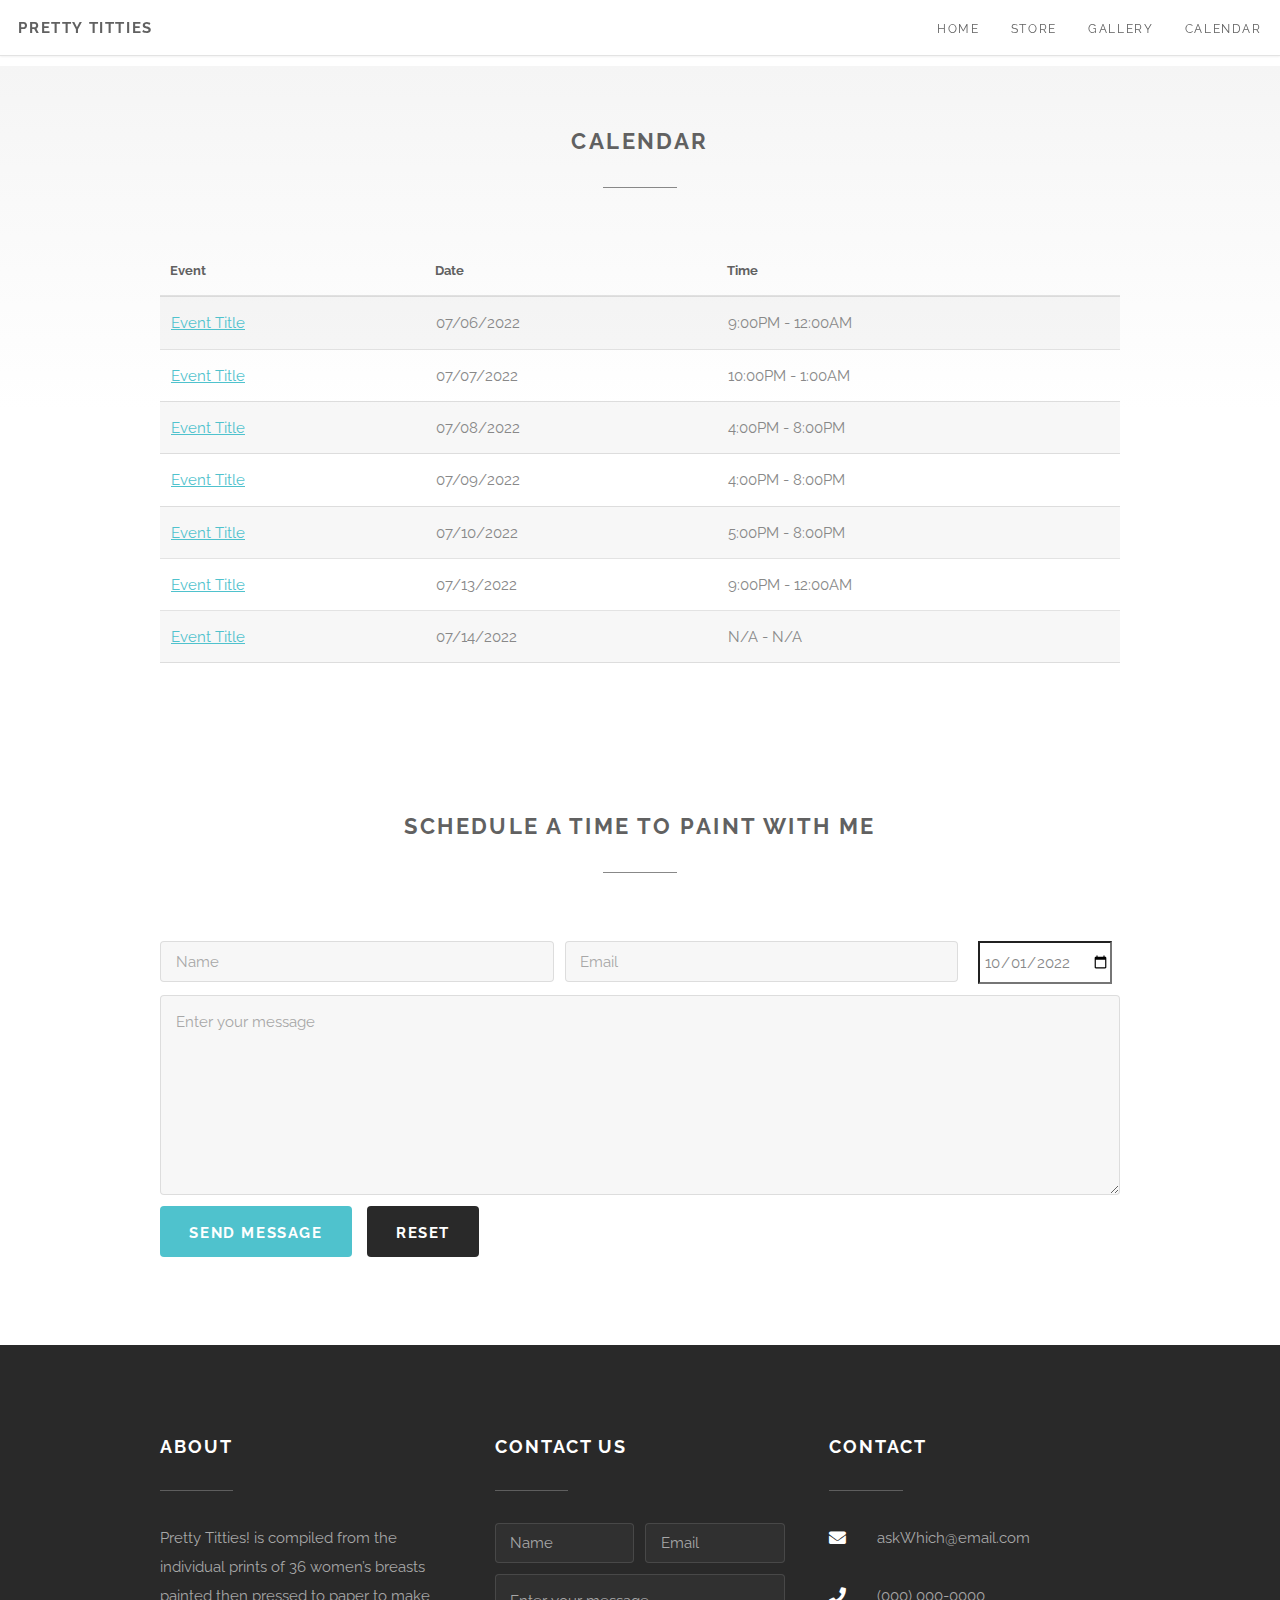
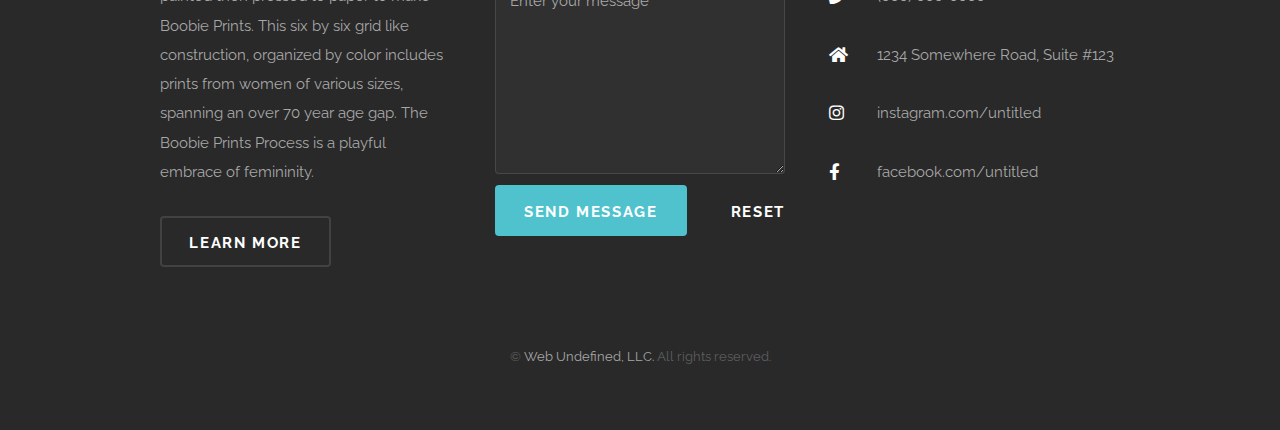
<file: calendar.html>
<!DOCTYPE html>

<html>

<head>
	<title>Pretty Titties</title>
	<meta charset="utf-8" />
	<meta name="viewport" content="width=device-width, initial-scale=1, user-scalable=no" />
	<link rel="stylesheet" href="assets/css/main.css" />
	<link rel="shortcut icon" type="image/png" href="images/tabIcon.png" />

	<!-- nanogallery2 -->
	<link href="assets/css/nanogallery2.min.css" rel="stylesheet" type="text/css">
</head>

<body class="is-preload">

	<!-- Header -->
	<div id="header">
		<h1 id="logo"><a href="index.html">Pretty Titties</a></h1>
		<nav id="nav">
			<ul>
				<li><a href="index.html">Home</a></li>
				<!-- <li>
					<a href="#">Layouts</a>
					<ul>
						<li><a href="left-sidebar.html">Left Sidebar</a></li>
						<li><a href="right-sidebar.html">Right Sidebar</a></li>
						<li><a href="no-sidebar.html">No Sidebar</a></li>
						<li>
							<a href="#">Submenu</a>
							<ul>
								<li><a href="#">Option 1</a></li>
								<li><a href="#">Option 2</a></li>
								<li><a href="#">Option 3</a></li>
								<li><a href="#">Option 4</a></li>
							</ul>
						</li>
					</ul>
				</li> -->
				<li><a href="store.html">Store</a></li>
				<li><a href="gallery.html">Gallery</a></li>
				<li><a href="#">Calendar</a></li>
			</ul>
		</nav>
	</div>

	<!-- Main -->
	<section id="main" class="gradient-backdrop">
		<div class="container">
			<header class="major">
				<h2>Calendar</h2>
				<!-- <p>Lorem ipsum dolor sit amet nullam id egestas urna aliquam</p> -->
			</header>

			<!-- Content -->
			<section id="content">
				<div class="table-wrapper">
					<table>
						<thead>
							<tr>
								<th class="tableSpacing">Event</th>
								<th>Date</th>
								<th>Time</th>
							</tr>
						</thead>
						<tbody>
							<tr>
								<td class="tableSpacing"><a>Event Title</a></td>
								<td>07/06/2022</td>
								<td>9:00PM - 12:00AM</td>
							</tr>
							<tr>
								<td class="tableSpacing"><a>Event Title</a></td>

								<td>07/07/2022</td>
								<td>10:00PM - 1:00AM</td>
							</tr>
							<tr>
								<td class="tableSpacing"><a>Event Title</a></td>

								<td>07/08/2022</td>
								<td>4:00PM - 8:00PM</td>
							</tr>
							<tr>
								<td class="tableSpacing"><a>Event Title</a></td>

								<td>07/09/2022</td>
								<td>4:00PM - 8:00PM</td>
							</tr>
							<tr>
								<td class="tableSpacing"><a>Event Title</a></td>

								<td>07/10/2022</td>
								<td>5:00PM - 8:00PM</td>
							</tr>
							<tr>
								<td class="tableSpacing"><a>Event Title</a></td>

								<td>07/13/2022</td>
								<td>9:00PM - 12:00AM</td>
							</tr>
							<tr>
								<td class="tableSpacing"><a>Event Title</a></td>

								<td>07/14/2022</td>
								<td>N/A - N/A</td>
							</tr>
						</tbody>
					</table>
				</div>
			</section>

		</div>
	</section>

	<section id="main">
		<div class="container">
			<header class="major">
				<h2>Schedule a time to paint with me</h2>
				<!-- <p>Lorem ipsum dolor sit amet nullam id egestas urna aliquam</p> -->
			</header>

			<!-- Content -->
			<section id="content">
				<form method="post" action="#">
					<div class="row gtr-uniform gtr-50">
						<div class="col-5 col-5-medium col-12-small">
							<input type="text" name="name" id="name" value="" placeholder="Name" />
						</div>
						<div class="col-5 col-4-medium col-12-small">
							<input type="email" name="email" id="email" value="" placeholder="Email" />
						</div>
						<div class="col-2 col-3-medium col-12-small date-picker">
							<input type="date" id="start" name="trip-start" value="2022-10-01" min="2022-10-01"
								max="2023-12-31">
						</div>
						<div class="col-12">
							<textarea name="message" id="message" placeholder="Enter your message" rows="6"></textarea>
						</div>
						<div class="col-12">
							<ul class="actions">
								<li><input type="submit" value="Send Message" class="primary" /></li>
								<li><input type="reset" value="Reset" /></li>
							</ul>
						</div>
					</div>
				</form>
			</section>

		</div>
	</section>

	<!-- Footer -->
	<div id="footer">
		<div class="container">
			<div class="row gtr-200 gtr-uniform">
				<section class="col-4 col-12-medium col-12-small">
					<header class="major">
						<h3>About</h3>
					</header>
					<p>Pretty Titties! is compiled from the individual prints of 36 women’s breasts painted then pressed
						to paper to make Boobie Prints. This six by six grid like construction, organized by color
						includes prints from women of various sizes, spanning an over 70 year age gap. The Boobie Prints
						Process is a playful embrace of femininity.</p>
					<ul class="actions">
						<li><a href="index.html#one" class="button alt scrolly">Learn more</a></li>
					</ul>
				</section>
				<section class="col-4 col-6-medium col-12-small">
					<header class="major">
						<h3>Contact Us</h3>
					</header>
					<form method="post" action="#">
						<div class="row gtr-uniform gtr-50">
							<div class="col-6 col-12-small">
								<input type="text" name="name" id="name" value="" placeholder="Name" />
							</div>
							<div class="col-6 col-12-small">
								<input type="email" name="email" id="email" value="" placeholder="Email" />
							</div>
							<div class="col-12">
								<textarea name="message" id="message" placeholder="Enter your message"
									rows="6"></textarea>
							</div>
							<div class="col-12">
								<ul class="actions">
									<li><input type="submit" value="Send Message" class="primary" /></li>
									<li><input type="reset" value="Reset" /></li>
								</ul>
							</div>
						</div>
					</form>
				</section>
				<section class="col-4 col-6-medium col-12-small">
					<header class="major">
						<h3>Contact</h3>
					</header>
					<ul class="labeled-icons">
						<li>
							<h4 class="icon solid fa-envelope"><span class="label">Email</span></h4>
							<a href="#">askWhich@email.com</a>
						</li>
						<li>
							<h4 class="icon solid fa-phone"><span class="label">Phone</span></h4>
							(000) 000-0000
						</li>
						<li>
							<h4 class="icon solid fa-home"><span class="label">Address</span></h4>
							1234 Somewhere Road, Suite #123
						</li>
						<li>
							<h4 class="icon brands fa-instagram"><span class="label">Instagram</span></h4>
							<a href="#">instagram.com/untitled</a>
						</li>
						<li>
							<h4 class="icon brands fa-facebook-f"><span class="label">Facebook</span></h4>
							<a href="#">facebook.com/untitled</a>
						</li>
					</ul>
				</section>
			</div>
		</div>
		<div class="copyright">
			&copy; <a href="https://www.webundefined.com">Web Undefined, LLC.</a> All rights reserved.
		</div>
	</div>

	<!-- Scripts -->
	<script src="assets/js/jquery.min.js"></script>
	<script src="assets/js/jquery.dropotron.min.js"></script>
	<script src="assets/js/jquery.poptrox.min.js"></script>
	<script src="assets/js/browser.min.js"></script>
	<script src="assets/js/breakpoints.min.js"></script>
	<script src="assets/js/util.js"></script>
	<script src="assets/js/main.js"></script>
	<script type="text/javascript" src="assets/js/jquery.nanogallery2.min.js"></script>

</body>

</html>
</file>
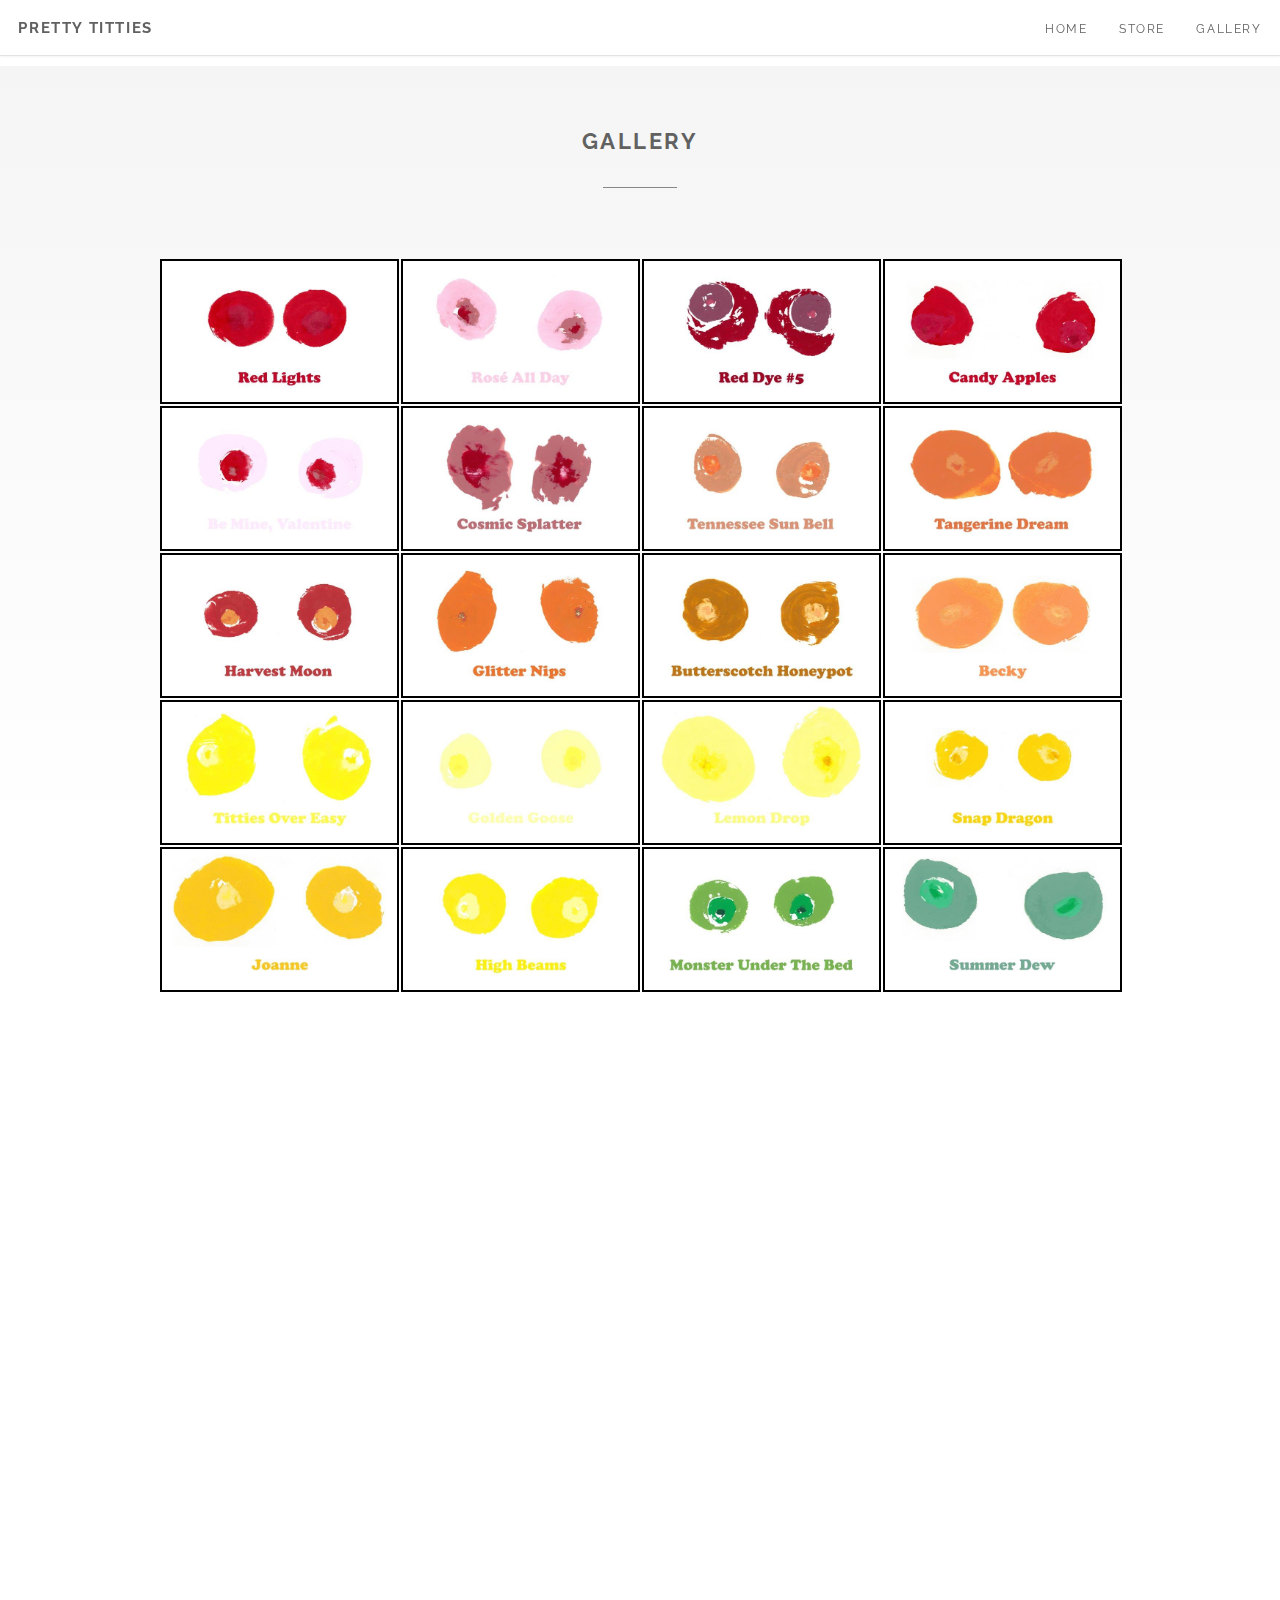
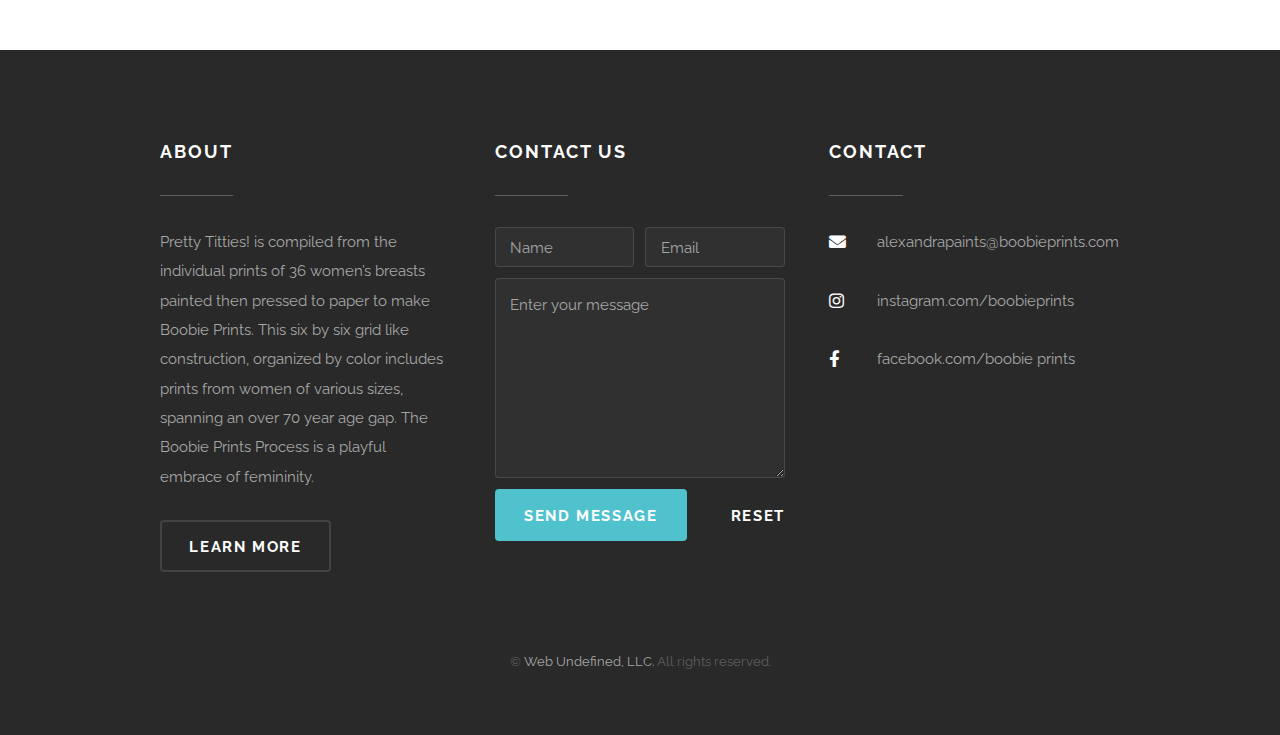
<file: gallery.html>
<!DOCTYPE html>

<html>

<head>
	<title>Pretty Titties</title>
	<meta charset="utf-8" />
	<meta name="viewport" content="width=device-width, initial-scale=1, user-scalable=no" />
	<link rel="stylesheet" href="assets/css/main.css" />
	<link rel="shortcut icon" type="image/png" href="images/tabIcon.png" />

	<!-- nanogallery2 -->
	<link href="assets/css/nanogallery2.min.css" rel="stylesheet" type="text/css">
</head>

<body class="is-preload">

	<!-- Header -->
	<div id="header">
		<h1 id="logo"><a href="index.html">Pretty Titties</a></h1>
		<nav id="nav">
			<ul>
				<li><a href="index.html">Home</a></li>
				<!-- <li>
					<a href="#">Layouts</a>
					<ul>
						<li><a href="left-sidebar.html">Left Sidebar</a></li>
						<li><a href="right-sidebar.html">Right Sidebar</a></li>
						<li><a href="no-sidebar.html">No Sidebar</a></li>
						<li>
							<a href="#">Submenu</a>
							<ul>
								<li><a href="#">Option 1</a></li>
								<li><a href="#">Option 2</a></li>
								<li><a href="#">Option 3</a></li>
								<li><a href="#">Option 4</a></li>
							</ul>
						</li>
					</ul>
				</li> -->
				<li><a href="store.html">Store</a></li>
				<li><a href="#">Gallery</a></li>
				<!-- <li><a href="calendar.html">Calendar</a></li> -->
			</ul>
		</nav>
	</div>

	<!-- Main -->
	<section id="main" class="gradient-backdrop">
		<div class="container">
			<header class="major">
				<h2>Gallery</h2>
				<!-- <p>Lorem ipsum dolor sit amet nullam id egestas urna aliquam</p> -->
			</header>

			<!-- Content -->
			<section id="content">
				<div class="container " id="gallery">
					<div id="nanogallery2" data-nanogallery2='{
						  "thumbnailHeight":  150, "thumbnailWidth" : 250 }'>
						<a href="images/1 Titled Red Lights.jpg"
							data-ngThumb="images/thumbs/1 Titled Red Lights.jpg"></a>
						<a href="images/2 Titled Rosé All Day.jpg"
							data-ngThumb="images/thumbs/2 Titled Rosé All Day.jpg"></a>
						<a href="images/3 Titled Red Dye.jpg" data-ngThumb="images/thumbs/3 Titled Red Dye.jpg"></a>
						<a href="images/4 Titled Candy Apples.jpg"
							data-ngThumb="images/thumbs/4 Titled Candy Apples.jpg"></a>

						<a href="images/5 Titled Be Mine Valentine.jpg"
							data-ngThumb="images/thumbs/5 Titled Be Mine Valentine.jpg"></a>
						<a href="images/6 Flipped Cosmic Splatter Titled.jpg"
							data-ngThumb="images/thumbs/6 Flipped Cosmic Splatter Titled.jpg"></a>
						<a href="images/7 Flipped Tennessee Sun Bell Titled.jpg"
							data-ngThumb="images/thumbs/7 Flipped Tennessee Sun Bell Titled.jpg"></a>
						<a href="images/8 Tangerine Dream Titled.jpg"
							data-ngThumb="images/thumbs/8 Tangerine Dream Titled.jpg"></a>

						<a href="images/9 Harvest Moon Titled.jpg"
							data-ngThumb="images/thumbs/9 Harvest Moon Titled.jpg"></a>
						<a href="images/10 Glitter Nips Titled.jpg"
							data-ngThumb="images/thumbs/10 Glitter Nips Titled.jpg"></a>
						<a href="images/11 Butterscotch Honeypot Titled.jpg"
							data-ngThumb="images/thumbs/11 Butterscotch Honeypot Titled.jpg"></a>
						<a href="images/12 Becky Titled.jpg" data-ngThumb="images/thumbs/12 Becky Titled.jpg"></a>

						<a href="images/13 Changed Flipped Titties Over Easy Titled.jpg"
							data-ngThumb="images/thumbs/13 Changed Flipped Titties Over Easy Titled.jpg"></a>
						<a href="images/14 Flipped Golden Goose Titled.jpg"
							data-ngThumb="images/thumbs/14 Flipped Golden Goose Titled.jpg"></a>
						<a href="images/15 Lemon Drop Titled.jpg"
							data-ngThumb="images/thumbs/15 Lemon Drop Titled.jpg"></a>
						<a href="images/16 Snap Dragon Titled.jpg"
							data-ngThumb="images/thumbs/16 Snap Dragon Titled.jpg"></a>

						<a href="images/17 Joanne Titled.jpg" data-ngThumb="images/thumbs/17 Joanne Titled.jpg"></a>
						<a href="images/18 Flipped High Beams Titled.jpg"
							data-ngThumb="images/thumbs/18 Flipped High Beams Titled.jpg"></a>
						<a href="images/19 Flipped Monster Under Bed Titled.jpg"
							data-ngThumb="images/thumbs/19 Flipped Monster Under Bed Titled.jpg"></a>
						<a href="images/20 Summer Dew Titled.jpg"
							data-ngThumb="images/thumbs/20 Summer Dew Titled.jpg"></a>

						<a href="images/21 Flipped Mel Titled.jpg"
							data-ngThumb="images/thumbs/21 Flipped Mel Titled.jpg"></a>
						<a href="images/22 Flipped Kermit The Frog Titled.jpg"
							data-ngThumb="images/thumbs/22 Flipped Kermit The Frog Titled.jpg"></a>
						<a href="images/23 Emerald Thunder Titled.jpg"
							data-ngThumb="images/thumbs/23 Emerald Thunder Titled.jpg"></a>
						<a href="images/24 Avocado Boobies Titled.jpg"
							data-ngThumb="images/thumbs/24 Avocado Boobies Titled.jpg"></a>

						<a href="images/25 Flipped Baby Blue Titled.jpg"
							data-ngThumb="images/thumbs/25 Flipped Baby Blue Titled.jpg"></a>
						<a href="images/26 Flipped Blue Jean Baby Titled.jpg"
							data-ngThumb="images/thumbs/26 Flipped Blue Jean Baby Titled.jpg"></a>
						<a href="images/27 Flipped Med Seafoam Titled.jpg"
							data-ngThumb="images/thumbs/27 Flipped Med Seafoam Titled.jpg"></a>
						<a href="images/28 Sally Seashells Titled.jpg"
							data-ngThumb="images/thumbs/28 Sally Seashells Titled.jpg"></a>

						<a href="images/29 Smirfette Titled.jpg"
							data-ngThumb="images/thumbs/29 Smirfette Titled.jpg"></a>
						<a href="images/30 Flipped Eye of the Storm Titled.jpg"
							data-ngThumb="images/thumbs/30 Flipped Eye of the Storm Titled.jpg"></a>
						<a href="images/31 Fantasia Titled.jpg" data-ngThumb="images/thumbs/31 Fantasia Titled.jpg"></a>
						<a href="images/32 Momma S Titled.jpg" data-ngThumb="images/thumbs/32 Momma S Titled.jpg"></a>

						<a href="images/33 Junior Prom Titled.jpg"
							data-ngThumb="images/thumbs/33 Junior Prom Titled.jpg"></a>
						<a href="images/34 Orchid Island Titled.jpg"
							data-ngThumb="images/thumbs/34 Orchid Island Titled.jpg"></a>
						<a href="images/35 Flipped Fairy Blossom Titled.jpg"
							data-ngThumb="images/thumbs/35 Flipped Fairy Blossom Titled.jpg"></a>
						<a href="images/36 Almond Bisque Titled.jpg"
							data-ngThumb="images/thumbs/36 Almond Bisque Titled.jpg"></a>

						<!-- <a href="images/37 Sugar Plums Titled.jpg"
							data-ngThumb="images/thumbs/37 Sugar Plums Titled.jpg"></a> -->
					</div>
				</div>
			</section>

		</div>
	</section>

	<!-- Footer -->
	<div id="footer">
		<div class="container">
			<div class="row gtr-200 gtr-uniform">
				<section class="col-4 col-12-medium col-12-small">
					<header class="major">
						<h3>About</h3>
					</header>
					<p>Pretty Titties! is compiled from the individual prints of 36 women’s breasts painted then pressed
						to paper to make Boobie Prints. This six by six grid like construction, organized by color
						includes prints from women of various sizes, spanning an over 70 year age gap. The Boobie Prints
						Process is a playful embrace of femininity.</p>
					<ul class="actions">
						<li><a href="index.html#one" class="button alt scrolly">Learn more</a></li>
					</ul>
				</section>
				<section class="col-4 col-6-medium col-12-small">
					<header class="major">
						<h3>Contact Us</h3>
					</header>
					<form method="post" action="https://formspree.io/f/xoqzqeep">
						<div class="row gtr-uniform gtr-50">
							<div class="col-6 col-12-small">
								<input type="text" name="name" id="name" value="" placeholder="Name" />
							</div>
							<div class="col-6 col-12-small">
								<input type="email" name="email" id="email" value="" placeholder="Email" />
							</div>
							<div class="col-12">
								<textarea name="message" id="message" placeholder="Enter your message"
									rows="6"></textarea>
							</div>
							<div class="col-12">
								<ul class="actions">
									<li><input type="submit" value="Send Message" class="primary" /></li>
									<li><input type="reset" value="Reset" /></li>
								</ul>
							</div>
						</div>
					</form>
				</section>
				<section class="col-4 col-6-medium col-12-small">
					<header class="major">
						<h3>Contact</h3>
					</header>
					<ul class="labeled-icons">
						<li>
							<h4 class="icon solid fa-envelope"><span class="label">Email</span></h4>
							<a
								href="https://mail.google.com/mail/?view=cm&fs=1&to=alexandrapaints@boobieprints.com&su=Subject&body=Body">alexandrapaints@boobieprints.com</a>
						</li>
						<!-- <li>
							<h4 class="icon solid fa-phone"><span class="label">Phone</span></h4>
							(000) 000-0000
						</li>
						<li>
							<h4 class="icon solid fa-home"><span class="label">Address</span></h4>
							1234 Somewhere Road, Suite #123
						</li> -->
						<li>
							<h4 class="icon brands fa-instagram"><span class="label">Instagram</span></h4>
							<a href="https://www.instagram.com/boobieprints/">instagram.com/boobieprints</a>
						</li>
						<li>
							<h4 class="icon brands fa-facebook-f"><span class="label">Facebook</span></h4>
							<a href="https://www.facebook.com/profile.php?id=100089255852925">facebook.com/boobie
								prints</a>
						</li>
					</ul>
				</section>
			</div>
		</div>
		<div class="copyright">
			&copy; <a href="https://www.webundefined.com">Web Undefined, LLC.</a> All rights reserved.
		</div>
	</div>

	<!-- Scripts -->
	<script src="assets/js/jquery.min.js"></script>
	<script src="assets/js/jquery.dropotron.min.js"></script>
	<script src="assets/js/jquery.poptrox.min.js"></script>
	<script src="assets/js/browser.min.js"></script>
	<script src="assets/js/breakpoints.min.js"></script>
	<script src="assets/js/util.js"></script>
	<script src="assets/js/main.js"></script>
	<script type="text/javascript" src="assets/js/jquery.nanogallery2.min.js"></script>

</body>

</html>
</file>
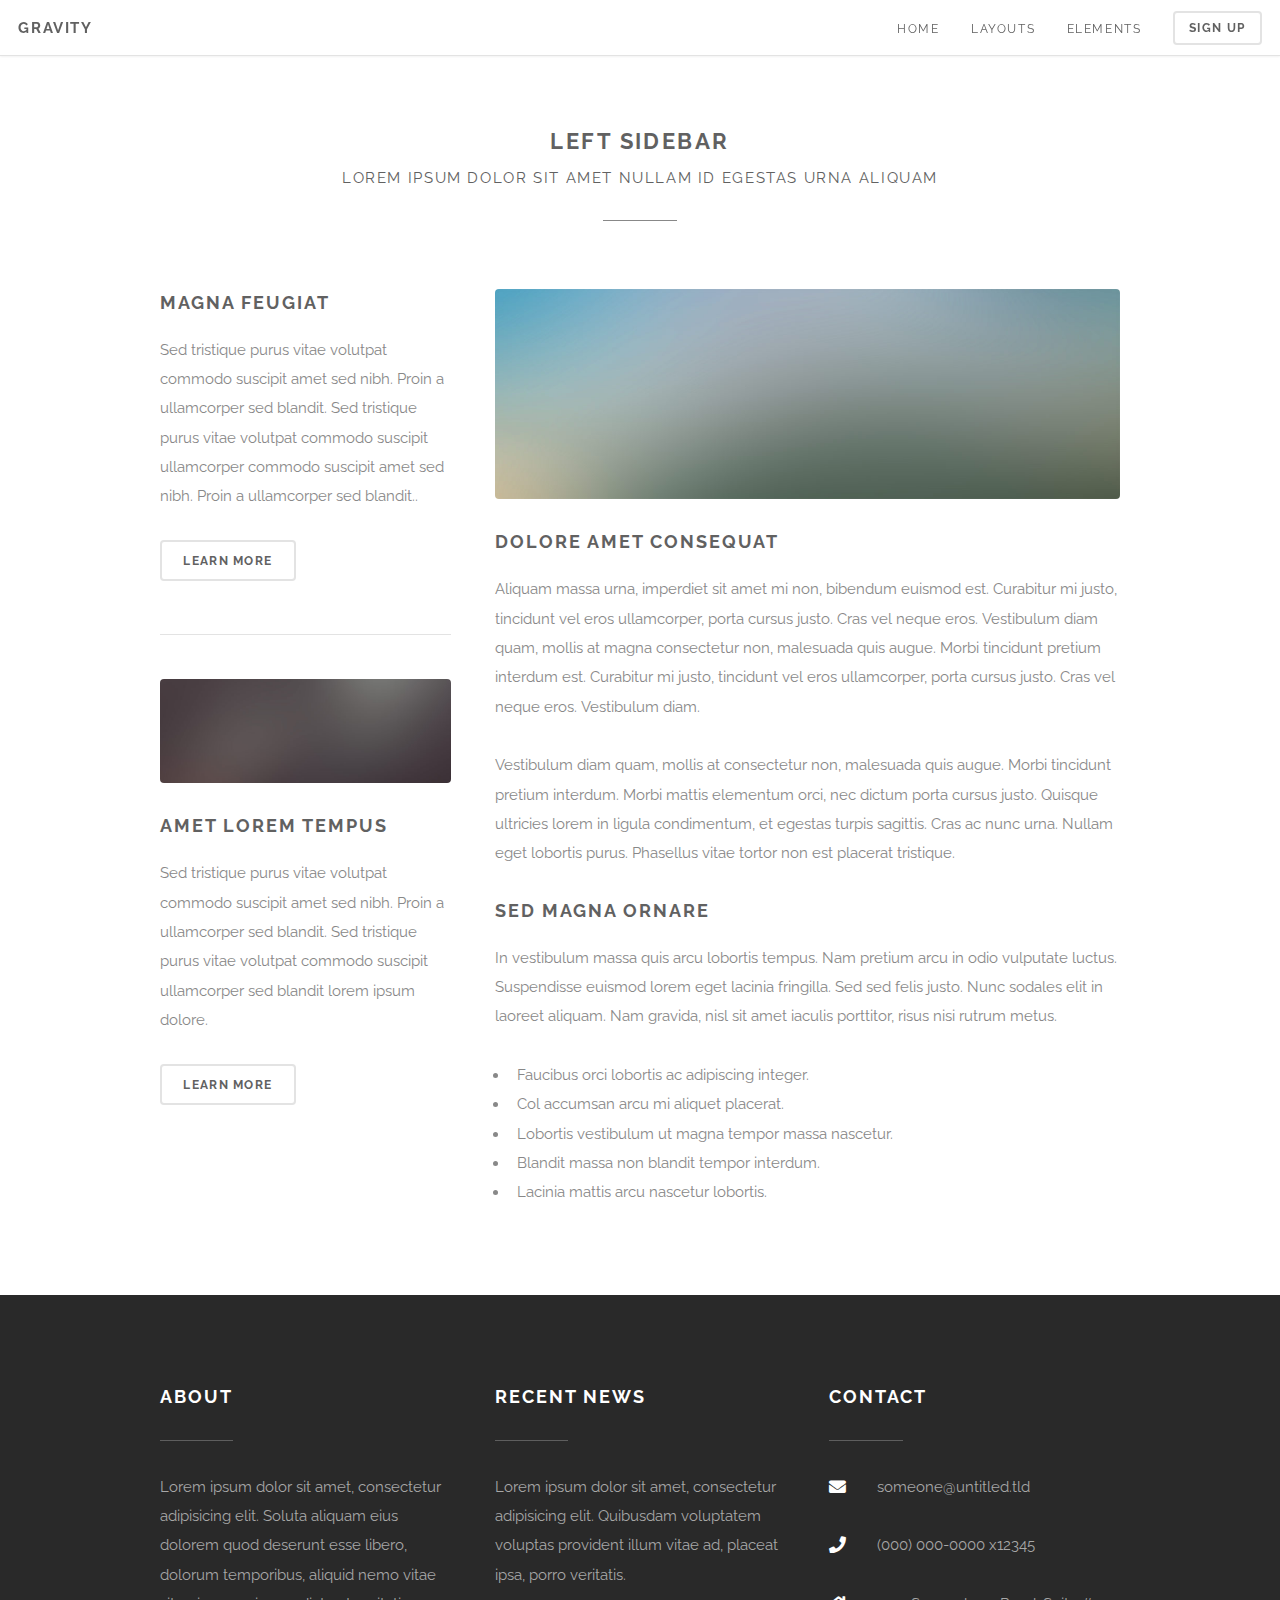
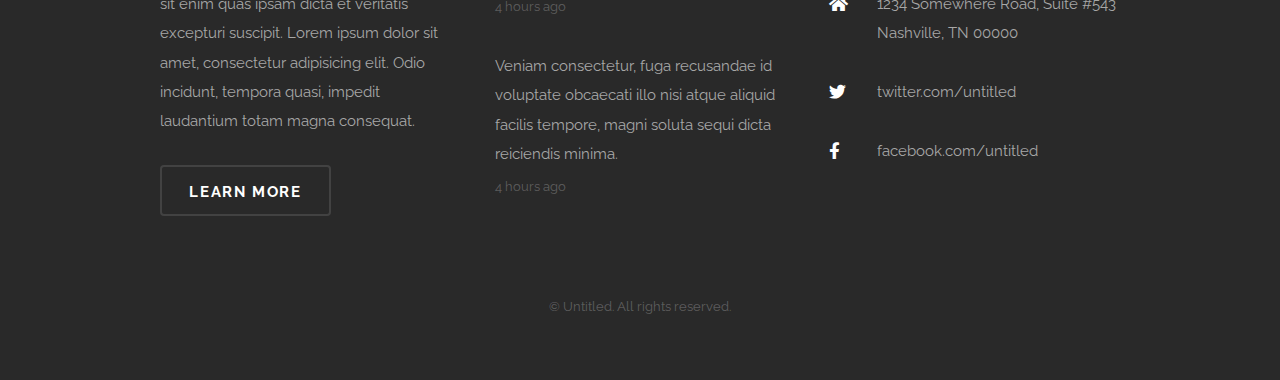
<file: left-sidebar.html>
<!DOCTYPE html>
<!--
	Gravity by Pixelarity
	pixelarity.com | hello@pixelarity.com
	License: pixelarity.com/license
-->
<html>
	<head>
		<title>Untitled</title>
		<meta charset="utf-8" />
		<meta name="viewport" content="width=device-width, initial-scale=1, user-scalable=no" />
		<link rel="stylesheet" href="assets/css/main.css" />
	</head>
	<body class="is-preload">

		<!-- Header -->
			<div id="header">
				<h1 id="logo"><a href="index.html">Gravity</a></h1>
				<nav id="nav">
					<ul>
						<li><a href="index.html">Home</a></li>
						<li>
							<a href="#">Layouts</a>
							<ul>
								<li><a href="left-sidebar.html">Left Sidebar</a></li>
								<li><a href="right-sidebar.html">Right Sidebar</a></li>
								<li><a href="no-sidebar.html">No Sidebar</a></li>
								<li>
									<a href="#">Submenu</a>
									<ul>
										<li><a href="#">Option 1</a></li>
										<li><a href="#">Option 2</a></li>
										<li><a href="#">Option 3</a></li>
										<li><a href="#">Option 4</a></li>
									</ul>
								</li>
							</ul>
						</li>
						<li><a href="elements.html">Elements</a></li>
						<li><a href="#" class="button alt">Sign up</a></li>
					</ul>
				</nav>
			</div>

		<!-- Main -->
			<section id="main">
				<div class="container">
					<header class="major">
						<h2>Left Sidebar</h2>
						<p>Lorem ipsum dolor sit amet nullam id egestas urna aliquam</p>
					</header>
					<div class="row gtr-200">
						<div class="col-4 col-12-medium">

							<!-- Sidebar -->
								<section id="sidebar">
									<section>
										<h3>Magna Feugiat</h3>
										<p>Sed tristique purus vitae volutpat commodo suscipit amet sed nibh. Proin a ullamcorper sed blandit. Sed tristique purus vitae volutpat commodo suscipit ullamcorper commodo suscipit amet sed nibh. Proin a ullamcorper sed blandit..</p>
										<footer>
											<ul class="actions">
												<li><a href="#" class="button small alt">Learn More</a></li>
											</ul>
										</footer>
									</section>
									<hr />
									<section>
										<a href="#" class="image fit"><img src="images/pic04.jpg" alt="" /></a>
										<h3>Amet Lorem Tempus</h3>
										<p>Sed tristique purus vitae volutpat commodo suscipit amet sed nibh. Proin a ullamcorper sed blandit. Sed tristique purus vitae volutpat commodo suscipit ullamcorper sed blandit lorem ipsum dolore.</p>
										<footer>
											<ul class="actions">
												<li><a href="#" class="button small alt">Learn More</a></li>
											</ul>
										</footer>
									</section>
								</section>

						</div>
						<div class="col-8 col-12-medium imp-medium">

							<!-- Content -->
								<section id="content">
									<a href="#" class="image fit"><img src="images/pic03.jpg" alt="" /></a>
									<h3>Dolore Amet Consequat</h3>
									<p>Aliquam massa urna, imperdiet sit amet mi non, bibendum euismod est. Curabitur mi justo, tincidunt vel eros ullamcorper, porta cursus justo. Cras vel neque eros. Vestibulum diam quam, mollis at magna consectetur non, malesuada quis augue. Morbi tincidunt pretium interdum est. Curabitur mi justo, tincidunt vel eros ullamcorper, porta cursus justo. Cras vel neque eros. Vestibulum diam.</p>
									<p>Vestibulum diam quam, mollis at consectetur non, malesuada quis augue. Morbi tincidunt pretium interdum. Morbi mattis elementum orci, nec dictum porta cursus justo. Quisque ultricies lorem in ligula condimentum, et egestas turpis sagittis. Cras ac nunc urna. Nullam eget lobortis purus. Phasellus vitae tortor non est placerat tristique.</p>
									<h3>Sed Magna Ornare</h3>
									<p>In vestibulum massa quis arcu lobortis tempus. Nam pretium arcu in odio vulputate luctus. Suspendisse euismod lorem eget lacinia fringilla. Sed sed felis justo. Nunc sodales elit in laoreet aliquam. Nam gravida, nisl sit amet iaculis porttitor, risus nisi rutrum metus.</p>
									<ul>
										<li>Faucibus orci lobortis ac adipiscing integer.</li>
										<li>Col accumsan arcu mi aliquet placerat.</li>
										<li>Lobortis vestibulum ut magna tempor massa nascetur.</li>
										<li>Blandit massa non blandit tempor interdum.</li>
										<li>Lacinia mattis arcu nascetur lobortis.</li>
									</ul>
								</section>

						</div>
					</div>
				</div>
			</section>

		<!-- Footer -->
			<div id="footer">
				<div class="container">
					<div class="row gtr-200 gtr-uniform">
						<section class="col-4 col-12-medium col-12-small">
							<header class="major">
								<h3>About</h3>
							</header>
							<p>Lorem ipsum dolor sit amet, consectetur adipisicing elit. Soluta aliquam eius dolorem quod deserunt esse libero, dolorum temporibus, aliquid nemo vitae sit enim quas ipsam dicta et veritatis excepturi suscipit. Lorem ipsum dolor sit amet, consectetur adipisicing elit. Odio incidunt, tempora quasi, impedit laudantium totam magna consequat.</p>
							<ul class="actions">
								<li><a href="#" class="button alt">Learn more</a></li>
							</ul>
						</section>
						<section class="col-4 col-6-medium col-12-small">
							<header class="major">
								<h3>Recent News</h3>
							</header>
							<ul class="updates">
								<li>
									<p>
										<a href="#">Lorem ipsum dolor sit amet, consectetur adipisicing elit. Quibusdam voluptatem voluptas provident illum vitae ad, placeat ipsa, porro veritatis.</a>
									</p>
									<span class="timestamp">4 hours ago</span>
								</li>
								<li>
									<p>
										<a href="#">Veniam consectetur, fuga recusandae id voluptate obcaecati illo nisi atque aliquid facilis tempore, magni soluta sequi dicta reiciendis minima.</a>
									</p>
									<span class="timestamp">4 hours ago</span>
								</li>
							</ul>
						</section>
						<section class="col-4 col-6-medium col-12-small">
							<header class="major">
								<h3>Contact</h3>
							</header>
							<ul class="labeled-icons">
								<li>
									<h4 class="icon solid fa-envelope"><span class="label">Email</span></h4>
									<a href="#">someone@untitled.tld</a>
								</li>
								<li>
									<h4 class="icon solid fa-phone"><span class="label">Phone</span></h4>
									(000) 000-0000 x12345
								</li>
								<li>
									<h4 class="icon solid fa-home"><span class="label">Address</span></h4>
									1234 Somewhere Road, Suite #543<br>Nashville, TN 00000
								</li>
								<li>
									<h4 class="icon brands fa-twitter"><span class="label">Twitter</span></h4>
									<a href="#">twitter.com/untitled</a>
								</li>
								<li>
									<h4 class="icon brands fa-facebook-f"><span class="label">Facebook</span></h4>
									<a href="#">facebook.com/untitled</a>
								</li>
							</ul>
						</section>
					</div>
				</div>
				<div class="copyright">
					&copy; Untitled. All rights reserved.
				</div>
			</div>

		<!-- Scripts -->
			<script src="assets/js/jquery.min.js"></script>
			<script src="assets/js/jquery.dropotron.min.js"></script>
			<script src="assets/js/jquery.poptrox.min.js"></script>
			<script src="assets/js/browser.min.js"></script>
			<script src="assets/js/breakpoints.min.js"></script>
			<script src="assets/js/util.js"></script>
			<script src="assets/js/main.js"></script>

	</body>
</html>
</file>
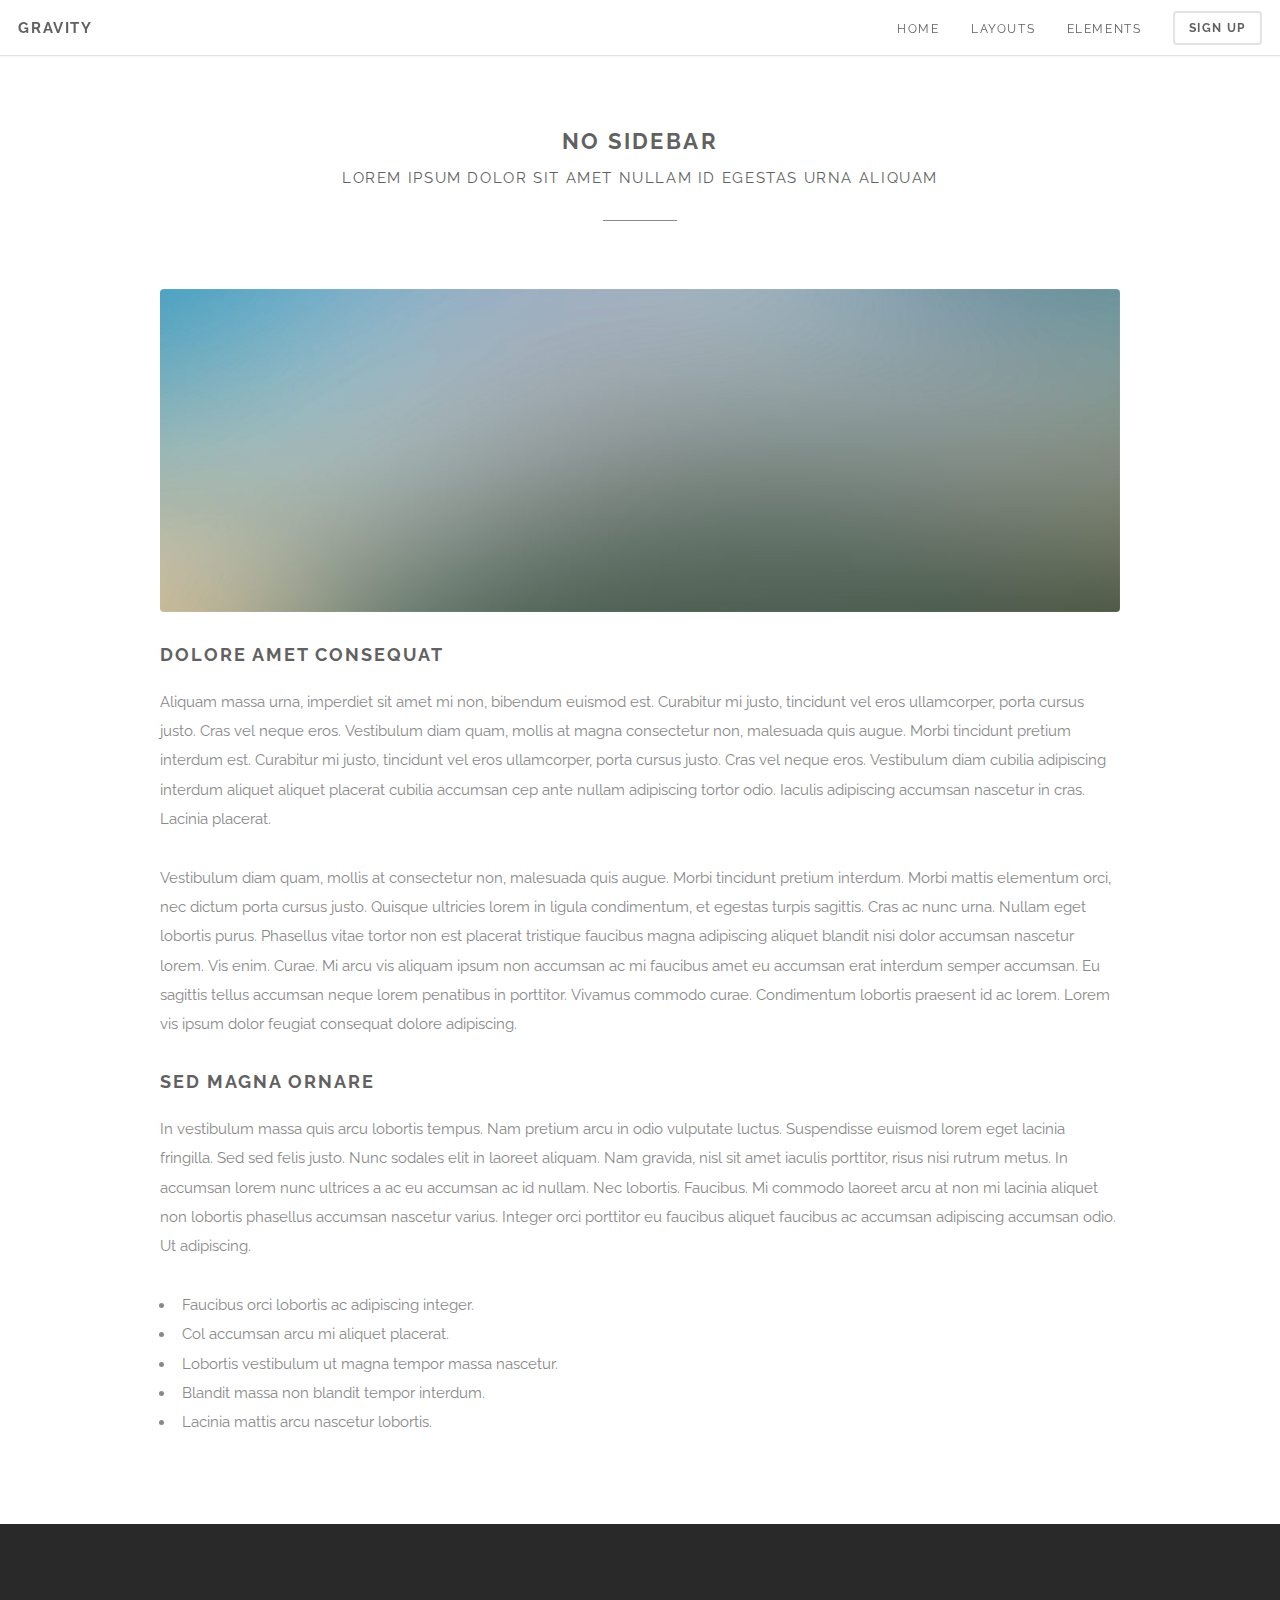
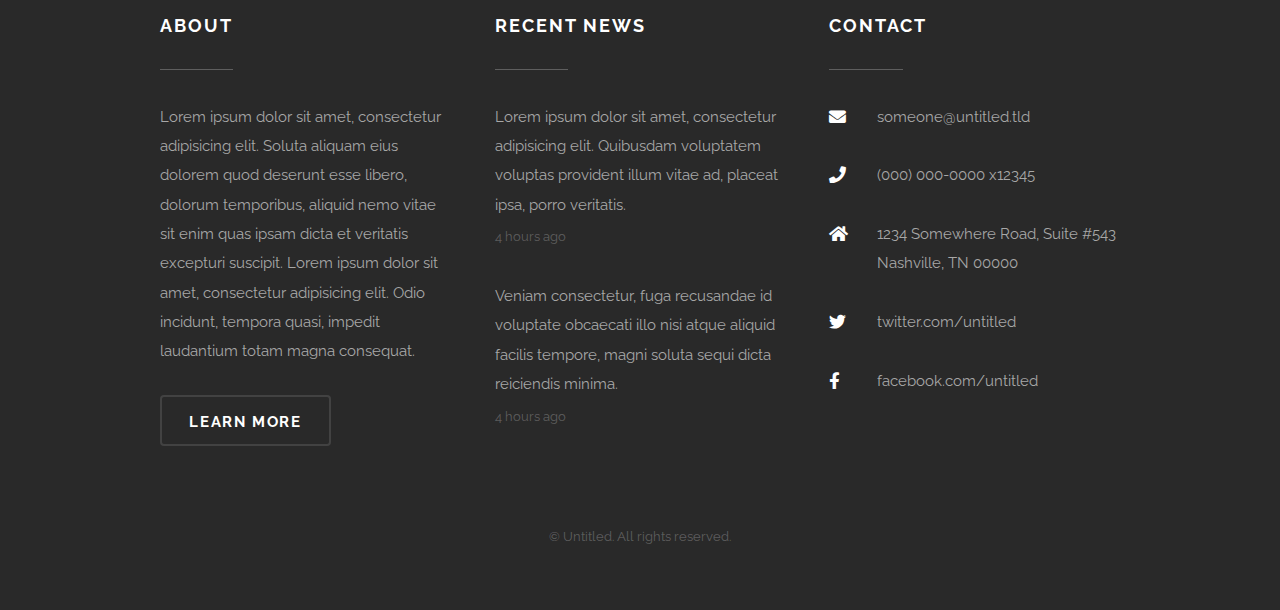
<file: no-sidebar.html>
<!DOCTYPE html>
<!--
	Gravity by Pixelarity
	pixelarity.com | hello@pixelarity.com
	License: pixelarity.com/license
-->
<html>
	<head>
		<title>Untitled</title>
		<meta charset="utf-8" />
		<meta name="viewport" content="width=device-width, initial-scale=1, user-scalable=no" />
		<link rel="stylesheet" href="assets/css/main.css" />
	</head>
	<body class="is-preload">

		<!-- Header -->
			<div id="header">
				<h1 id="logo"><a href="index.html">Gravity</a></h1>
				<nav id="nav">
					<ul>
						<li><a href="index.html">Home</a></li>
						<li>
							<a href="#">Layouts</a>
							<ul>
								<li><a href="left-sidebar.html">Left Sidebar</a></li>
								<li><a href="right-sidebar.html">Right Sidebar</a></li>
								<li><a href="no-sidebar.html">No Sidebar</a></li>
								<li>
									<a href="#">Submenu</a>
									<ul>
										<li><a href="#">Option 1</a></li>
										<li><a href="#">Option 2</a></li>
										<li><a href="#">Option 3</a></li>
										<li><a href="#">Option 4</a></li>
									</ul>
								</li>
							</ul>
						</li>
						<li><a href="elements.html">Elements</a></li>
						<li><a href="#" class="button alt">Sign up</a></li>
					</ul>
				</nav>
			</div>

		<!-- Main -->
			<section id="main">
				<div class="container">
					<header class="major">
						<h2>No Sidebar</h2>
						<p>Lorem ipsum dolor sit amet nullam id egestas urna aliquam</p>
					</header>

					<!-- Content -->
						<section id="content">
							<a href="#" class="image fit"><img src="images/pic03.jpg" alt="" /></a>
							<h3>Dolore Amet Consequat</h3>
							<p>Aliquam massa urna, imperdiet sit amet mi non, bibendum euismod est. Curabitur mi justo, tincidunt vel eros ullamcorper, porta cursus justo. Cras vel neque eros. Vestibulum diam quam, mollis at magna consectetur non, malesuada quis augue. Morbi tincidunt pretium interdum est. Curabitur mi justo, tincidunt vel eros ullamcorper, porta cursus justo. Cras vel neque eros. Vestibulum diam cubilia adipiscing interdum aliquet aliquet placerat cubilia accumsan cep ante nullam adipiscing tortor odio. Iaculis adipiscing accumsan nascetur in cras. Lacinia placerat.</p>
							<p>Vestibulum diam quam, mollis at consectetur non, malesuada quis augue. Morbi tincidunt pretium interdum. Morbi mattis elementum orci, nec dictum porta cursus justo. Quisque ultricies lorem in ligula condimentum, et egestas turpis sagittis. Cras ac nunc urna. Nullam eget lobortis purus. Phasellus vitae tortor non est placerat tristique faucibus magna adipiscing aliquet blandit nisi dolor accumsan nascetur lorem. Vis enim. Curae. Mi arcu vis aliquam ipsum non accumsan ac mi faucibus amet eu accumsan erat interdum semper accumsan. Eu sagittis tellus accumsan neque lorem penatibus in porttitor. Vivamus commodo curae. Condimentum lobortis praesent id ac lorem. Lorem vis ipsum dolor feugiat consequat dolore adipiscing.</p>
							<h3>Sed Magna Ornare</h3>
							<p>In vestibulum massa quis arcu lobortis tempus. Nam pretium arcu in odio vulputate luctus. Suspendisse euismod lorem eget lacinia fringilla. Sed sed felis justo. Nunc sodales elit in laoreet aliquam. Nam gravida, nisl sit amet iaculis porttitor, risus nisi rutrum metus. In accumsan lorem nunc ultrices a ac eu accumsan ac id nullam. Nec lobortis. Faucibus. Mi commodo laoreet arcu at non mi lacinia aliquet non lobortis phasellus accumsan nascetur varius. Integer orci porttitor eu faucibus aliquet faucibus ac accumsan adipiscing accumsan odio. Ut adipiscing.</p>
							<ul>
								<li>Faucibus orci lobortis ac adipiscing integer.</li>
								<li>Col accumsan arcu mi aliquet placerat.</li>
								<li>Lobortis vestibulum ut magna tempor massa nascetur.</li>
								<li>Blandit massa non blandit tempor interdum.</li>
								<li>Lacinia mattis arcu nascetur lobortis.</li>
							</ul>
						</section>

				</div>
			</section>

		<!-- Footer -->
			<div id="footer">
				<div class="container">
					<div class="row gtr-200 gtr-uniform">
						<section class="col-4 col-12-medium col-12-small">
							<header class="major">
								<h3>About</h3>
							</header>
							<p>Lorem ipsum dolor sit amet, consectetur adipisicing elit. Soluta aliquam eius dolorem quod deserunt esse libero, dolorum temporibus, aliquid nemo vitae sit enim quas ipsam dicta et veritatis excepturi suscipit. Lorem ipsum dolor sit amet, consectetur adipisicing elit. Odio incidunt, tempora quasi, impedit laudantium totam magna consequat.</p>
							<ul class="actions">
								<li><a href="#" class="button alt">Learn more</a></li>
							</ul>
						</section>
						<section class="col-4 col-6-medium col-12-small">
							<header class="major">
								<h3>Recent News</h3>
							</header>
							<ul class="updates">
								<li>
									<p>
										<a href="#">Lorem ipsum dolor sit amet, consectetur adipisicing elit. Quibusdam voluptatem voluptas provident illum vitae ad, placeat ipsa, porro veritatis.</a>
									</p>
									<span class="timestamp">4 hours ago</span>
								</li>
								<li>
									<p>
										<a href="#">Veniam consectetur, fuga recusandae id voluptate obcaecati illo nisi atque aliquid facilis tempore, magni soluta sequi dicta reiciendis minima.</a>
									</p>
									<span class="timestamp">4 hours ago</span>
								</li>
							</ul>
						</section>
						<section class="col-4 col-6-medium col-12-small">
							<header class="major">
								<h3>Contact</h3>
							</header>
							<ul class="labeled-icons">
								<li>
									<h4 class="icon solid fa-envelope"><span class="label">Email</span></h4>
									<a href="#">someone@untitled.tld</a>
								</li>
								<li>
									<h4 class="icon solid fa-phone"><span class="label">Phone</span></h4>
									(000) 000-0000 x12345
								</li>
								<li>
									<h4 class="icon solid fa-home"><span class="label">Address</span></h4>
									1234 Somewhere Road, Suite #543<br>Nashville, TN 00000
								</li>
								<li>
									<h4 class="icon brands fa-twitter"><span class="label">Twitter</span></h4>
									<a href="#">twitter.com/untitled</a>
								</li>
								<li>
									<h4 class="icon brands fa-facebook-f"><span class="label">Facebook</span></h4>
									<a href="#">facebook.com/untitled</a>
								</li>
							</ul>
						</section>
					</div>
				</div>
				<div class="copyright">
					&copy; Untitled. All rights reserved.
				</div>
			</div>

		<!-- Scripts -->
			<script src="assets/js/jquery.min.js"></script>
			<script src="assets/js/jquery.dropotron.min.js"></script>
			<script src="assets/js/jquery.poptrox.min.js"></script>
			<script src="assets/js/browser.min.js"></script>
			<script src="assets/js/breakpoints.min.js"></script>
			<script src="assets/js/util.js"></script>
			<script src="assets/js/main.js"></script>

	</body>
</html>
</file>
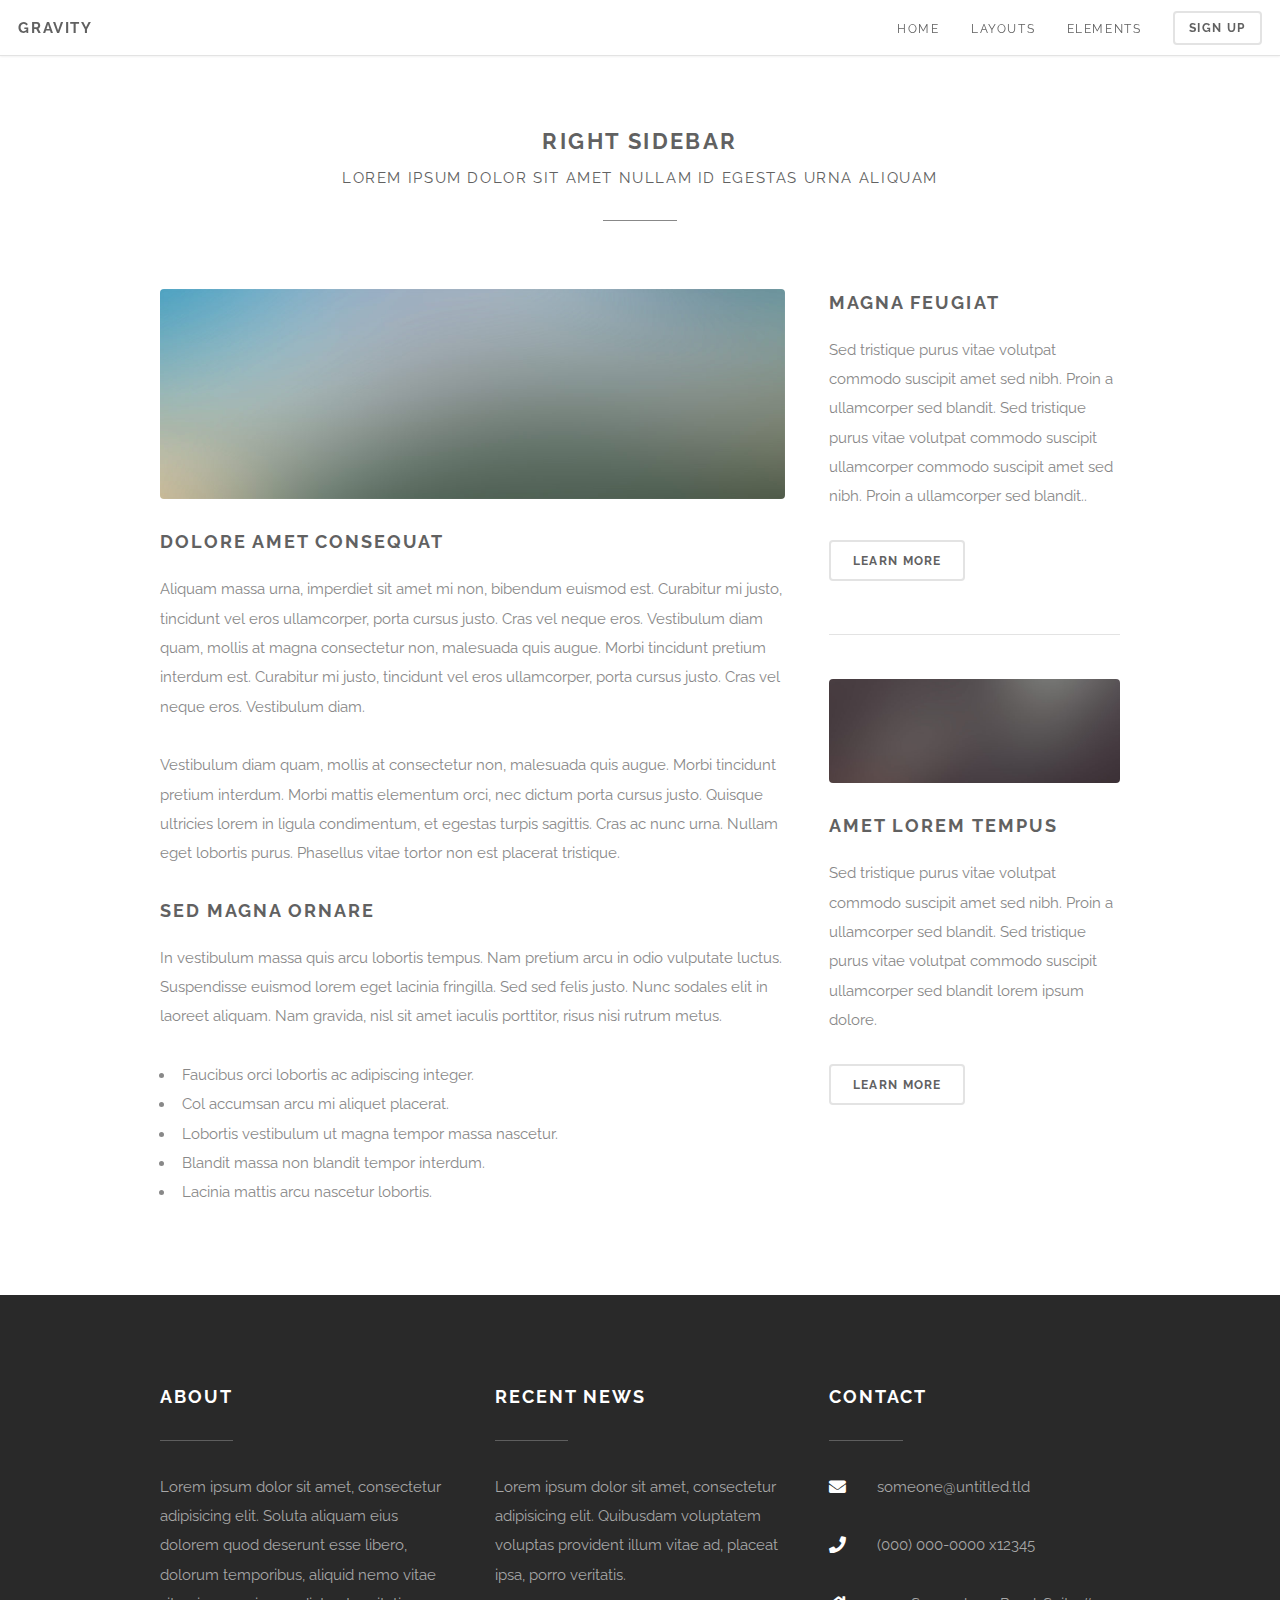
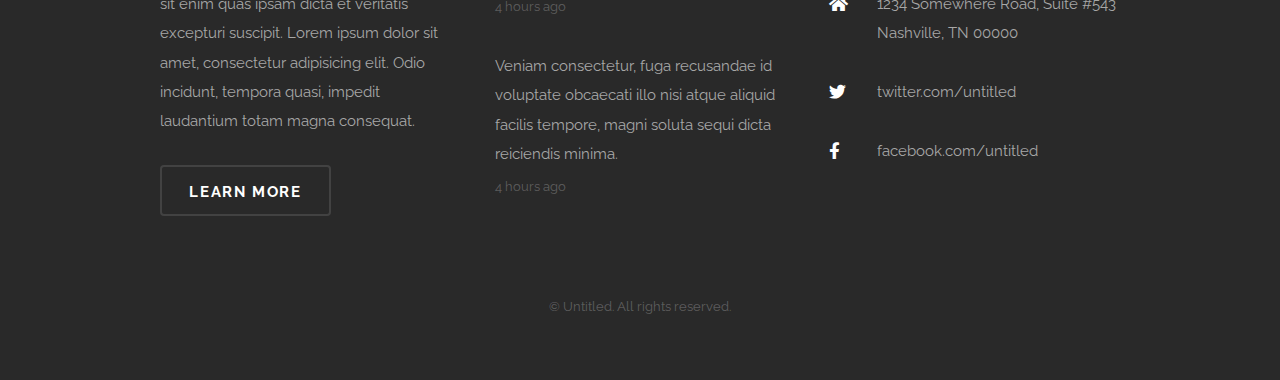
<file: right-sidebar.html>
<!DOCTYPE html>
<!--
	Gravity by Pixelarity
	pixelarity.com | hello@pixelarity.com
	License: pixelarity.com/license
-->
<html>
	<head>
		<title>Untitled</title>
		<meta charset="utf-8" />
		<meta name="viewport" content="width=device-width, initial-scale=1, user-scalable=no" />
		<link rel="stylesheet" href="assets/css/main.css" />
	</head>
	<body class="is-preload">

		<!-- Header -->
			<div id="header">
				<h1 id="logo"><a href="index.html">Gravity</a></h1>
				<nav id="nav">
					<ul>
						<li><a href="index.html">Home</a></li>
						<li>
							<a href="#">Layouts</a>
							<ul>
								<li><a href="left-sidebar.html">Left Sidebar</a></li>
								<li><a href="right-sidebar.html">Right Sidebar</a></li>
								<li><a href="no-sidebar.html">No Sidebar</a></li>
								<li>
									<a href="#">Submenu</a>
									<ul>
										<li><a href="#">Option 1</a></li>
										<li><a href="#">Option 2</a></li>
										<li><a href="#">Option 3</a></li>
										<li><a href="#">Option 4</a></li>
									</ul>
								</li>
							</ul>
						</li>
						<li><a href="elements.html">Elements</a></li>
						<li><a href="#" class="button alt">Sign up</a></li>
					</ul>
				</nav>
			</div>

		<!-- Main -->
			<section id="main">
				<div class="container">
					<header class="major">
						<h2>Right Sidebar</h2>
						<p>Lorem ipsum dolor sit amet nullam id egestas urna aliquam</p>
					</header>
					<div class="row gtr-200">
						<div class="col-8 col-12-medium">

							<!-- Content -->
								<section id="content">
									<a href="#" class="image fit"><img src="images/pic03.jpg" alt="" /></a>
									<h3>Dolore Amet Consequat</h3>
									<p>Aliquam massa urna, imperdiet sit amet mi non, bibendum euismod est. Curabitur mi justo, tincidunt vel eros ullamcorper, porta cursus justo. Cras vel neque eros. Vestibulum diam quam, mollis at magna consectetur non, malesuada quis augue. Morbi tincidunt pretium interdum est. Curabitur mi justo, tincidunt vel eros ullamcorper, porta cursus justo. Cras vel neque eros. Vestibulum diam.</p>
									<p>Vestibulum diam quam, mollis at consectetur non, malesuada quis augue. Morbi tincidunt pretium interdum. Morbi mattis elementum orci, nec dictum porta cursus justo. Quisque ultricies lorem in ligula condimentum, et egestas turpis sagittis. Cras ac nunc urna. Nullam eget lobortis purus. Phasellus vitae tortor non est placerat tristique.</p>
									<h3>Sed Magna Ornare</h3>
									<p>In vestibulum massa quis arcu lobortis tempus. Nam pretium arcu in odio vulputate luctus. Suspendisse euismod lorem eget lacinia fringilla. Sed sed felis justo. Nunc sodales elit in laoreet aliquam. Nam gravida, nisl sit amet iaculis porttitor, risus nisi rutrum metus.</p>
									<ul>
										<li>Faucibus orci lobortis ac adipiscing integer.</li>
										<li>Col accumsan arcu mi aliquet placerat.</li>
										<li>Lobortis vestibulum ut magna tempor massa nascetur.</li>
										<li>Blandit massa non blandit tempor interdum.</li>
										<li>Lacinia mattis arcu nascetur lobortis.</li>
									</ul>
								</section>

						</div>
						<div class="col-4 col-12-medium">

							<!-- Sidebar -->
								<section id="sidebar">
									<section>
										<h3>Magna Feugiat</h3>
										<p>Sed tristique purus vitae volutpat commodo suscipit amet sed nibh. Proin a ullamcorper sed blandit. Sed tristique purus vitae volutpat commodo suscipit ullamcorper commodo suscipit amet sed nibh. Proin a ullamcorper sed blandit..</p>
										<footer>
											<ul class="actions">
												<li><a href="#" class="button small alt">Learn More</a></li>
											</ul>
										</footer>
									</section>
									<hr />
									<section>
										<a href="#" class="image fit"><img src="images/pic04.jpg" alt="" /></a>
										<h3>Amet Lorem Tempus</h3>
										<p>Sed tristique purus vitae volutpat commodo suscipit amet sed nibh. Proin a ullamcorper sed blandit. Sed tristique purus vitae volutpat commodo suscipit ullamcorper sed blandit lorem ipsum dolore.</p>
										<footer>
											<ul class="actions">
												<li><a href="#" class="button small alt">Learn More</a></li>
											</ul>
										</footer>
									</section>
								</section>

						</div>
					</div>
				</div>
			</section>

		<!-- Footer -->
			<div id="footer">
				<div class="container">
					<div class="row gtr-200 gtr-uniform">
						<section class="col-4 col-12-medium col-12-small">
							<header class="major">
								<h3>About</h3>
							</header>
							<p>Lorem ipsum dolor sit amet, consectetur adipisicing elit. Soluta aliquam eius dolorem quod deserunt esse libero, dolorum temporibus, aliquid nemo vitae sit enim quas ipsam dicta et veritatis excepturi suscipit. Lorem ipsum dolor sit amet, consectetur adipisicing elit. Odio incidunt, tempora quasi, impedit laudantium totam magna consequat.</p>
							<ul class="actions">
								<li><a href="#" class="button alt">Learn more</a></li>
							</ul>
						</section>
						<section class="col-4 col-6-medium col-12-small">
							<header class="major">
								<h3>Recent News</h3>
							</header>
							<ul class="updates">
								<li>
									<p>
										<a href="#">Lorem ipsum dolor sit amet, consectetur adipisicing elit. Quibusdam voluptatem voluptas provident illum vitae ad, placeat ipsa, porro veritatis.</a>
									</p>
									<span class="timestamp">4 hours ago</span>
								</li>
								<li>
									<p>
										<a href="#">Veniam consectetur, fuga recusandae id voluptate obcaecati illo nisi atque aliquid facilis tempore, magni soluta sequi dicta reiciendis minima.</a>
									</p>
									<span class="timestamp">4 hours ago</span>
								</li>
							</ul>
						</section>
						<section class="col-4 col-6-medium col-12-small">
							<header class="major">
								<h3>Contact</h3>
							</header>
							<ul class="labeled-icons">
								<li>
									<h4 class="icon solid fa-envelope"><span class="label">Email</span></h4>
									<a href="#">someone@untitled.tld</a>
								</li>
								<li>
									<h4 class="icon solid fa-phone"><span class="label">Phone</span></h4>
									(000) 000-0000 x12345
								</li>
								<li>
									<h4 class="icon solid fa-home"><span class="label">Address</span></h4>
									1234 Somewhere Road, Suite #543<br>Nashville, TN 00000
								</li>
								<li>
									<h4 class="icon brands fa-twitter"><span class="label">Twitter</span></h4>
									<a href="#">twitter.com/untitled</a>
								</li>
								<li>
									<h4 class="icon brands fa-facebook-f"><span class="label">Facebook</span></h4>
									<a href="#">facebook.com/untitled</a>
								</li>
							</ul>
						</section>
					</div>
				</div>
				<div class="copyright">
					&copy; Untitled. All rights reserved.
				</div>
			</div>

		<!-- Scripts -->
			<script src="assets/js/jquery.min.js"></script>
			<script src="assets/js/jquery.dropotron.min.js"></script>
			<script src="assets/js/jquery.poptrox.min.js"></script>
			<script src="assets/js/browser.min.js"></script>
			<script src="assets/js/breakpoints.min.js"></script>
			<script src="assets/js/util.js"></script>
			<script src="assets/js/main.js"></script>

	</body>
</html>
</file>
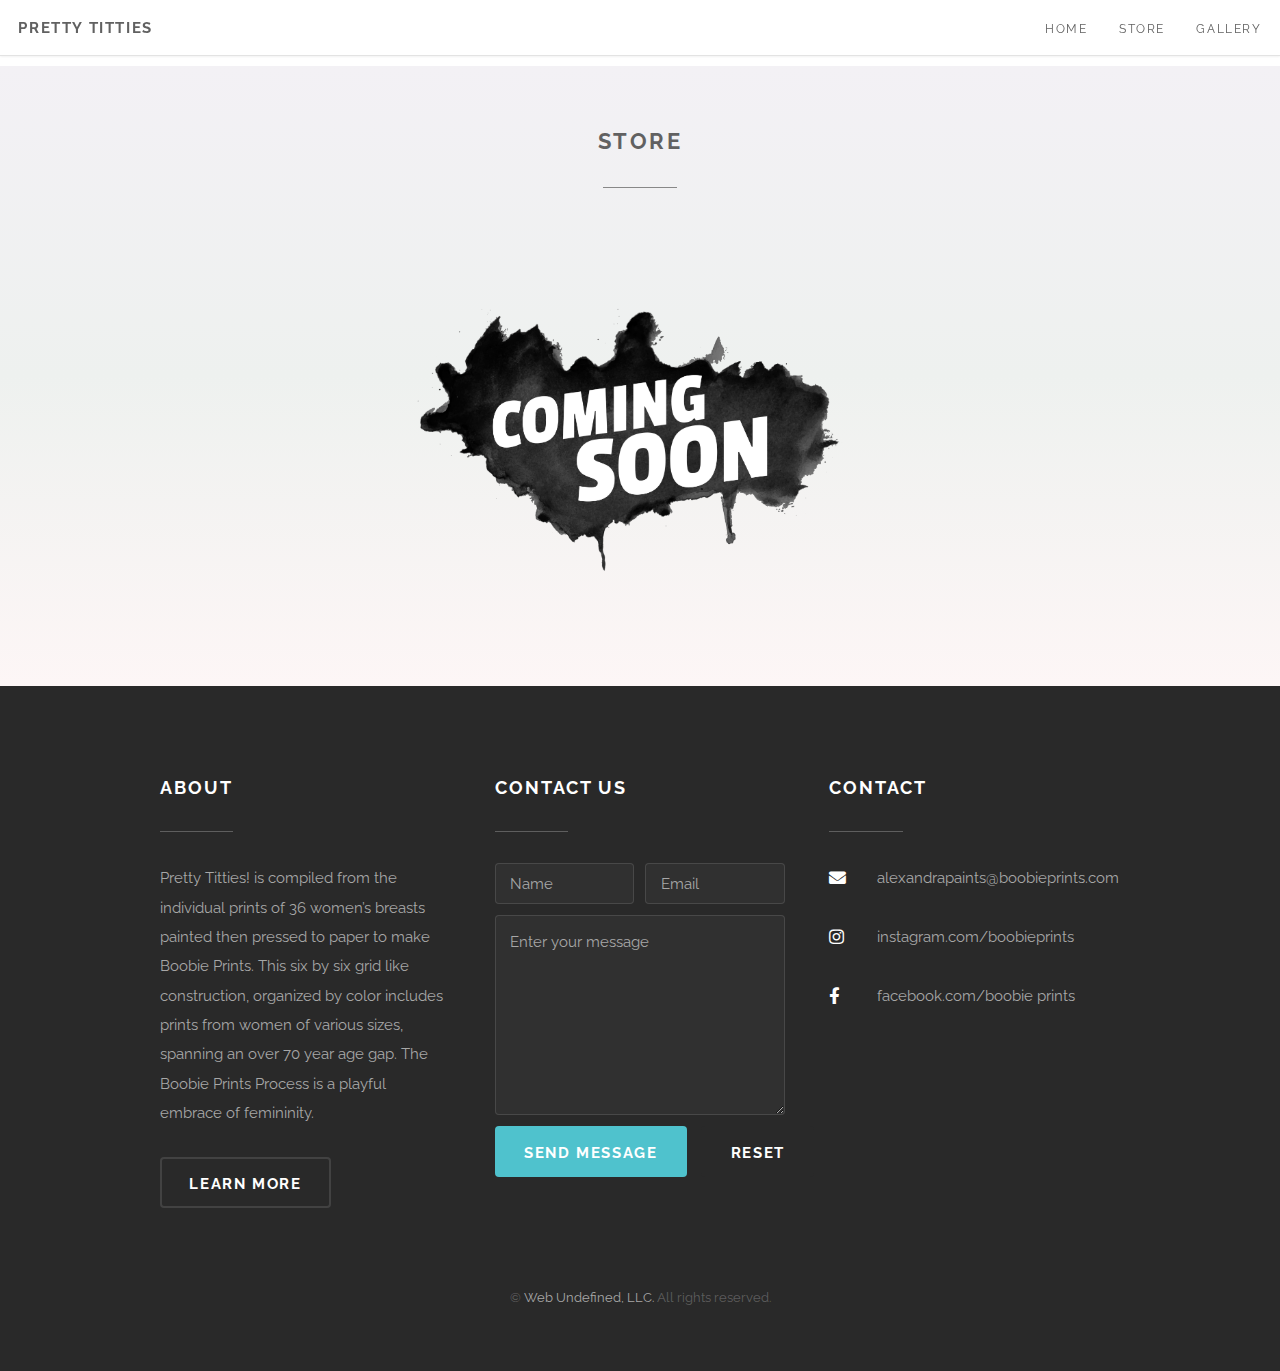
<file: store.html>
<!DOCTYPE html>

<html>

<head>
	<title>Pretty Titties</title>
	<meta charset="utf-8" />
	<meta name="viewport" content="width=device-width, initial-scale=1, user-scalable=no" />
	<link rel="stylesheet" href="assets/css/main.css" />
	<link rel="shortcut icon" type="image/png" href="images/tabIcon.png" />

	<!-- nanogallery2 -->
	<link href="assets/css/nanogallery2.min.css" rel="stylesheet" type="text/css">
</head>

<body class="is-preload">

	<!-- Header -->
	<div id="header">
		<h1 id="logo"><a href="index.html">Pretty Titties</a></h1>
		<nav id="nav">
			<ul>
				<li><a href="index.html">Home</a></li>
				<!-- <li>
					<a href="#">Layouts</a>
					<ul>
						<li><a href="left-sidebar.html">Left Sidebar</a></li>
						<li><a href="right-sidebar.html">Right Sidebar</a></li>
						<li><a href="no-sidebar.html">No Sidebar</a></li>
						<li>
							<a href="#">Submenu</a>
							<ul>
								<li><a href="#">Option 1</a></li>
								<li><a href="#">Option 2</a></li>
								<li><a href="#">Option 3</a></li>
								<li><a href="#">Option 4</a></li>
							</ul>
						</li>
					</ul>
				</li> -->
				<li><a href="#">Store</a></li>
				<li><a href="gallery.html">Gallery</a></li>
				<!-- <li><a href="calendar.html">Calendar</a></li> -->
			</ul>
		</nav>
	</div>

	<!-- Main -->
	<section id="main" class="gradient-backdrop-2">
		<div class="container">
			<header class="major">
				<h2>Store</h2>
				<!-- <p>Lorem ipsum dolor sit amet nullam id egestas urna aliquam</p> -->
			</header>

			<!-- Content -->
			<section id="content">
				<span class="image fit">
					<img class="landing-logo" src="images/coming-soon.png" alt="" />
				</span>
				<!-- <div class="innerTest">
					<div class="rowTest">
						<div class="colTest">
							<div class="testimonial" data-toggle="modal" data-target="#secondModal">
								<div class="name">Item #1</div>
								<img class="store-img" src="images/store.png" alt="">
								<p>$109.99</p>
								<ul class="actions" style="display: block; margin: 0 auto;">
									<li style="padding: 0;"><a class="button colored-cyan">Add To Cart</a></li>
								</ul>
							</div>
						</div>
						<div class="colTest">
							<div class="testimonial" data-toggle="modal" data-target="#secondModal">
								<div class="name">Item #2</div>
								<img class="store-img" src="images/store.png" alt="">
								<p>$109.99</p>
								<ul class="actions" style="display: block; margin: 0 auto;">
									<li style="padding: 0;"><a class="button colored-cyan">Add To Cart</a></li>
								</ul>
							</div>
						</div>
						<div class="colTest">
							<div class="testimonial" data-toggle="modal" data-target="#secondModal">
								<div class="name">Item #3</div>
								<img class="store-img" src="images/store.png" alt="">
								<p>$109.99</p>
								<ul class="actions" style="display: block; margin: 0 auto;">
									<li style="padding: 0;"><a class="button colored-cyan">Add To Cart</a></li>
								</ul>
							</div>
						</div>
					</div>
					<div class="rowTest">
						<div class="colTest">
							<div class="testimonial" data-toggle="modal" data-target="#secondModal">
								<div class="name">Item #4</div>
								<img class="store-img" src="images/store.png" alt="">
								<p>$109.99</p>
								<ul class="actions" style="display: block; margin: 0 auto;">
									<li style="padding: 0;"><a class="button colored-cyan">Add To Cart</a></li>
								</ul>
							</div>
						</div>
						<div class="colTest">
							<div class="testimonial" data-toggle="modal" data-target="#secondModal">
								<div class="name">Item #5</div>
								<img class="store-img" src="images/store.png" alt="">
								<p>$109.99</p>
								<ul class="actions" style="display: block; margin: 0 auto;">
									<li style="padding: 0;"><a class="button colored-cyan">Add To Cart</a></li>
								</ul>
							</div>
						</div>
						<div class="colTest">
							<div class="testimonial" data-toggle="modal" data-target="#secondModal">
								<div class="name">Item #6</div>
								<img class="store-img" src="images/store.png" alt="">
								<p>$109.99</p>
								<ul class="actions" style="display: block; margin: 0 auto;">
									<li style="padding: 0;"><a class="button colored-cyan">Add To Cart</a></li>
								</ul>
							</div>
						</div>
					</div>
				</div> -->
			</section>

		</div>
	</section>

	<!-- Footer -->
	<div id="footer">
		<div class="container">
			<div class="row gtr-200 gtr-uniform">
				<section class="col-4 col-12-medium col-12-small">
					<header class="major">
						<h3>About</h3>
					</header>
					<p>Pretty Titties! is compiled from the individual prints of 36 women’s breasts painted then pressed
						to paper to make Boobie Prints. This six by six grid like construction, organized by color
						includes prints from women of various sizes, spanning an over 70 year age gap. The Boobie Prints
						Process is a playful embrace of femininity.</p>
					<ul class="actions">
						<li><a href="index.html#one" class="button alt scrolly">Learn more</a></li>
					</ul>
				</section>
				<section class="col-4 col-6-medium col-12-small">
					<header class="major">
						<h3>Contact Us</h3>
					</header>
					<form method="post" action="https://formspree.io/f/xoqzqeep">
						<div class="row gtr-uniform gtr-50">
							<div class="col-6 col-12-small">
								<input type="text" name="name" id="name" value="" placeholder="Name" />
							</div>
							<div class="col-6 col-12-small">
								<input type="email" name="email" id="email" value="" placeholder="Email" />
							</div>
							<div class="col-12">
								<textarea name="message" id="message" placeholder="Enter your message"
									rows="6"></textarea>
							</div>
							<div class="col-12">
								<ul class="actions">
									<li><input type="submit" value="Send Message" class="primary" /></li>
									<li><input type="reset" value="Reset" /></li>
								</ul>
							</div>
						</div>
					</form>
				</section>
				<section class="col-4 col-6-medium col-12-small">
					<header class="major">
						<h3>Contact</h3>
					</header>
					<ul class="labeled-icons">
						<li>
							<h4 class="icon solid fa-envelope"><span class="label">Email</span></h4>
							<a
								href="https://mail.google.com/mail/?view=cm&fs=1&to=alexandrapaints@boobieprints.com&su=Subject&body=Body">alexandrapaints@boobieprints.com</a>
						</li>
						<!-- <li>
							<h4 class="icon solid fa-phone"><span class="label">Phone</span></h4>
							(000) 000-0000
						</li>
						<li>
							<h4 class="icon solid fa-home"><span class="label">Address</span></h4>
							1234 Somewhere Road, Suite #123
						</li> -->
						<li>
							<h4 class="icon brands fa-instagram"><span class="label">Instagram</span></h4>
							<a href="https://www.instagram.com/boobieprints/">instagram.com/boobieprints</a>
						</li>
						<li>
							<h4 class="icon brands fa-facebook-f"><span class="label">Facebook</span></h4>
							<a href="https://www.facebook.com/profile.php?id=100089255852925">facebook.com/boobie
								prints</a>
						</li>
					</ul>
				</section>
			</div>
		</div>
		<div class="copyright">
			&copy; <a href="https://www.webundefined.com">Web Undefined, LLC.</a> All rights reserved.
		</div>
	</div>

	<!-- Scripts -->
	<script src="assets/js/jquery.min.js"></script>
	<script src="assets/js/jquery.dropotron.min.js"></script>
	<script src="assets/js/jquery.poptrox.min.js"></script>
	<script src="assets/js/browser.min.js"></script>
	<script src="assets/js/breakpoints.min.js"></script>
	<script src="assets/js/util.js"></script>
	<script src="assets/js/main.js"></script>
	<script type="text/javascript" src="assets/js/jquery.nanogallery2.min.js"></script>

</body>

</html>
</file>
<file: assets/css/main.css>
@import url(fontawesome-all.min.css);
@import url("https://fonts.googleapis.com/css?family=Raleway:400,700");

html,
body,
div,
span,
applet,
object,
iframe,
h1,
h2,
h3,
h4,
h5,
h6,
p,
blockquote,
pre,
a,
abbr,
acronym,
address,
big,
cite,
code,
del,
dfn,
em,
img,
ins,
kbd,
q,
s,
samp,
small,
strike,
strong,
sub,
sup,
tt,
var,
b,
u,
i,
center,
dl,
dt,
dd,
ol,
ul,
li,
fieldset,
form,
label,
legend,
table,
caption,
tbody,
tfoot,
thead,
tr,
th,
td,
article,
aside,
canvas,
details,
embed,
figure,
figcaption,
footer,
header,
hgroup,
menu,
nav,
output,
ruby,
section,
summary,
time,
mark,
audio,
video {
    margin: 0;
    padding: 0;
    border: 0;
    font-size: 100%;
    font: inherit;
    vertical-align: baseline;
}

article,
aside,
details,
figcaption,
figure,
footer,
header,
hgroup,
menu,
nav,
section {
    display: block;
}

body {
    line-height: 1;
}

ol,
ul {
    list-style: none;
}

blockquote,
q {
    quotes: none;
}

blockquote:before,
blockquote:after,
q:before,
q:after {
    content: "";
    content: none;
}

table {
    border-collapse: collapse;
    border-spacing: 0;
}

body {
    -webkit-text-size-adjust: none;
}

mark {
    background-color: transparent;
    color: inherit;
}

input::-moz-focus-inner {
    border: 0;
    padding: 0;
}

input,
select,
textarea {
    -moz-appearance: none;
    -webkit-appearance: none;
    -ms-appearance: none;
    appearance: none;
}

/* Basic */

html {
    box-sizing: border-box;
}

*,
*:before,
*:after {
    box-sizing: inherit;
}

body {
    background: #fff;
}

body.is-preload *,
body.is-preload *:before,
body.is-preload *:after {
    -moz-animation: none !important;
    -webkit-animation: none !important;
    -ms-animation: none !important;
    animation: none !important;
    -moz-transition: none !important;
    -webkit-transition: none !important;
    -ms-transition: none !important;
    transition: none !important;
}

body,
input,
select,
textarea {
    color: #888;
    font-family: "Raleway", Helvetica, sans-serif;
    font-size: 13pt;
    font-weight: 400;
    line-height: 2em;
}

a {
    color: #4fc2cd;
    text-decoration: underline;
}

a:hover {
    text-decoration: none;
}

strong,
b {
    color: #616161;
    font-weight: 700;
}

em,
i {
    font-style: italic;
}

p {
    margin: 0 0 2em 0;
}

h1,
h2,
h3,
h4,
h5,
h6 {
    color: #616161;
    font-weight: 700;
    letter-spacing: 0.11em;
    line-height: 1em;
    margin: 0 0 1em 0;
    text-transform: uppercase;
}

h1 a,
h2 a,
h3 a,
h4 a,
h5 a,
h6 a {
    color: inherit;
    text-decoration: none;
}

h1 .icon,
h2 .icon,
h3 .icon,
h4 .icon,
h5 .icon,
h6 .icon {
    margin-right: 0.65em;
}

h2 {
    font-size: 1.75em;
    line-height: 1.5em;
}

h3 {
    font-size: 1.35em;
    line-height: 1.5em;
}

h4 {
    font-size: 1.1em;
    line-height: 1.5em;
}

h5 {
    font-size: 0.9em;
    line-height: 1.5em;
}

h6 {
    font-size: 0.7em;
    line-height: 1.5em;
}

sub {
    font-size: 0.8em;
    position: relative;
    top: 0.5em;
}

sup {
    font-size: 0.8em;
    position: relative;
    top: -0.5em;
}

hr {
    border: 0;
    border-bottom: solid 1px rgba(144, 144, 144, 0.25);
    margin: 3em 0;
}

hr.major {
    margin: 5em 0;
}

blockquote {
    border-left: solid 4px rgba(144, 144, 144, 0.25);
    font-style: italic;
    margin: 0 0 2em 0;
    padding: 0.5em 0 0.5em 2em;
}

code {
    background: rgba(144, 144, 144, 0.075);
    border-radius: 4px;
    border: solid 1px rgba(144, 144, 144, 0.25);
    font-family: "Courier New", monospace;
    font-size: 0.9em;
    margin: 0 0.25em;
    padding: 0.25em 0.65em;
}

pre {
    -webkit-overflow-scrolling: touch;
    font-family: "Courier New", monospace;
    font-size: 0.9em;
    margin: 0 0 2em 0;
}

pre code {
    display: block;
    line-height: 1.75em;
    padding: 1em 1.5em;
    overflow-x: auto;
}

.align-left {
    text-align: left;
}

.align-center {
    text-align: center;
}

.align-right {
    text-align: right;
}

/* Row */

.row {
    display: flex;
    flex-wrap: wrap;
    box-sizing: border-box;
    align-items: stretch;
}

.row > * {
    box-sizing: border-box;
}

.row.gtr-uniform > * > :last-child {
    margin-bottom: 0;
}

.row.aln-left {
    justify-content: flex-start;
}

.row.aln-center {
    justify-content: center;
}

.row.aln-right {
    justify-content: flex-end;
}

.row.aln-top {
    align-items: flex-start;
}

.row.aln-middle {
    align-items: center;
}

.row.aln-bottom {
    align-items: flex-end;
}

.row > .imp {
    order: -1;
}

.row > .col-1 {
    width: 8.33333%;
}

.row > .off-1 {
    margin-left: 8.33333%;
}

.row > .col-2 {
    width: 16.66667%;
}

.row > .off-2 {
    margin-left: 16.66667%;
}

.row > .col-3 {
    width: 25%;
}

.row > .off-3 {
    margin-left: 25%;
}

.row > .col-4 {
    width: 33.33333%;
}

.row > .off-4 {
    margin-left: 33.33333%;
}

.row > .col-5 {
    width: 41.66667%;
}

.row > .off-5 {
    margin-left: 41.66667%;
}

.row > .col-6 {
    width: 50%;
}

.row > .off-6 {
    margin-left: 50%;
}

.row > .col-7 {
    width: 58.33333%;
}

.row > .off-7 {
    margin-left: 58.33333%;
}

.row > .col-8 {
    width: 66.66667%;
}

.row > .off-8 {
    margin-left: 66.66667%;
}

.row > .col-9 {
    width: 75%;
}

.row > .off-9 {
    margin-left: 75%;
}

.row > .col-10 {
    width: 83.33333%;
}

.row > .off-10 {
    margin-left: 83.33333%;
}

.row > .col-11 {
    width: 91.66667%;
}

.row > .off-11 {
    margin-left: 91.66667%;
}

.row > .col-12 {
    width: 100%;
}

.row > .off-12 {
    margin-left: 100%;
}

.row.gtr-0 {
    margin-top: 0;
    margin-left: 0em;
}

.row.gtr-0 > * {
    padding: 0 0 0 0em;
}

.row.gtr-0.gtr-uniform {
    margin-top: 0em;
}

.row.gtr-0.gtr-uniform > * {
    padding-top: 0em;
}

.row.gtr-25 {
    margin-top: 0;
    margin-left: -0.5em;
}

.row.gtr-25 > * {
    padding: 0 0 0 0.5em;
}

.row.gtr-25.gtr-uniform {
    margin-top: -0.5em;
}

.row.gtr-25.gtr-uniform > * {
    padding-top: 0.5em;
}

.row.gtr-50 {
    margin-top: 0;
    margin-left: -1em;
}

.row.gtr-50 > * {
    padding: 0 0 0 1em;
}

.row.gtr-50.gtr-uniform {
    margin-top: -1em;
}

.row.gtr-50.gtr-uniform > * {
    padding-top: 1em;
}

.row {
    margin-top: 0;
    margin-left: -2em;
}

.row > * {
    padding: 0 0 0 2em;
}

.row.gtr-uniform {
    margin-top: -2em;
}

.row.gtr-uniform > * {
    padding-top: 2em;
}

.row.gtr-150 {
    margin-top: 0;
    margin-left: -3em;
}

.row.gtr-150 > * {
    padding: 0 0 0 3em;
}

.row.gtr-150.gtr-uniform {
    margin-top: -3em;
}

.row.gtr-150.gtr-uniform > * {
    padding-top: 3em;
}

.row.gtr-200 {
    margin-top: 0;
    margin-left: -4em;
}

.row.gtr-200 > * {
    padding: 0 0 0 4em;
}

.row.gtr-200.gtr-uniform {
    margin-top: -4em;
}

.row.gtr-200.gtr-uniform > * {
    padding-top: 4em;
}

@media screen and (max-width: 1680px) {
    .row {
        display: flex;
        flex-wrap: wrap;
        box-sizing: border-box;
        align-items: stretch;
    }

    .row > * {
        box-sizing: border-box;
    }

    .row.gtr-uniform > * > :last-child {
        margin-bottom: 0;
    }

    .row.aln-left {
        justify-content: flex-start;
    }

    .row.aln-center {
        justify-content: center;
    }

    .row.aln-right {
        justify-content: flex-end;
    }

    .row.aln-top {
        align-items: flex-start;
    }

    .row.aln-middle {
        align-items: center;
    }

    .row.aln-bottom {
        align-items: flex-end;
    }

    .row > .imp-xlarge {
        order: -1;
    }

    .row > .col-1-xlarge {
        width: 8.33333%;
    }

    .row > .off-1-xlarge {
        margin-left: 8.33333%;
    }

    .row > .col-2-xlarge {
        width: 16.66667%;
    }

    .row > .off-2-xlarge {
        margin-left: 16.66667%;
    }

    .row > .col-3-xlarge {
        width: 25%;
    }

    .row > .off-3-xlarge {
        margin-left: 25%;
    }

    .row > .col-4-xlarge {
        width: 33.33333%;
    }

    .row > .off-4-xlarge {
        margin-left: 33.33333%;
    }

    .row > .col-5-xlarge {
        width: 41.66667%;
    }

    .row > .off-5-xlarge {
        margin-left: 41.66667%;
    }

    .row > .col-6-xlarge {
        width: 50%;
    }

    .row > .off-6-xlarge {
        margin-left: 50%;
    }

    .row > .col-7-xlarge {
        width: 58.33333%;
    }

    .row > .off-7-xlarge {
        margin-left: 58.33333%;
    }

    .row > .col-8-xlarge {
        width: 66.66667%;
    }

    .row > .off-8-xlarge {
        margin-left: 66.66667%;
    }

    .row > .col-9-xlarge {
        width: 75%;
    }

    .row > .off-9-xlarge {
        margin-left: 75%;
    }

    .row > .col-10-xlarge {
        width: 83.33333%;
    }

    .row > .off-10-xlarge {
        margin-left: 83.33333%;
    }

    .row > .col-11-xlarge {
        width: 91.66667%;
    }

    .row > .off-11-xlarge {
        margin-left: 91.66667%;
    }

    .row > .col-12-xlarge {
        width: 100%;
    }

    .row > .off-12-xlarge {
        margin-left: 100%;
    }

    .row.gtr-0 {
        margin-top: 0;
        margin-left: 0em;
    }

    .row.gtr-0 > * {
        padding: 0 0 0 0em;
    }

    .row.gtr-0.gtr-uniform {
        margin-top: 0em;
    }

    .row.gtr-0.gtr-uniform > * {
        padding-top: 0em;
    }

    .row.gtr-25 {
        margin-top: 0;
        margin-left: -0.5em;
    }

    .row.gtr-25 > * {
        padding: 0 0 0 0.5em;
    }

    .row.gtr-25.gtr-uniform {
        margin-top: -0.5em;
    }

    .row.gtr-25.gtr-uniform > * {
        padding-top: 0.5em;
    }

    .row.gtr-50 {
        margin-top: 0;
        margin-left: -1em;
    }

    .row.gtr-50 > * {
        padding: 0 0 0 1em;
    }

    .row.gtr-50.gtr-uniform {
        margin-top: -1em;
    }

    .row.gtr-50.gtr-uniform > * {
        padding-top: 1em;
    }

    .row {
        margin-top: 0;
        margin-left: -2em;
    }

    .row > * {
        padding: 0 0 0 2em;
    }

    .row.gtr-uniform {
        margin-top: -2em;
    }

    .row.gtr-uniform > * {
        padding-top: 2em;
    }

    .row.gtr-150 {
        margin-top: 0;
        margin-left: -3em;
    }

    .row.gtr-150 > * {
        padding: 0 0 0 3em;
    }

    .row.gtr-150.gtr-uniform {
        margin-top: -3em;
    }

    .row.gtr-150.gtr-uniform > * {
        padding-top: 3em;
    }

    .row.gtr-200 {
        margin-top: 0;
        margin-left: -4em;
    }

    .row.gtr-200 > * {
        padding: 0 0 0 4em;
    }

    .row.gtr-200.gtr-uniform {
        margin-top: -4em;
    }

    .row.gtr-200.gtr-uniform > * {
        padding-top: 4em;
    }
}

@media screen and (max-width: 1280px) {
    .row {
        display: flex;
        flex-wrap: wrap;
        box-sizing: border-box;
        align-items: stretch;
    }

    .row > * {
        box-sizing: border-box;
    }

    .row.gtr-uniform > * > :last-child {
        margin-bottom: 0;
    }

    .row.aln-left {
        justify-content: flex-start;
    }

    .row.aln-center {
        justify-content: center;
    }

    .row.aln-right {
        justify-content: flex-end;
    }

    .row.aln-top {
        align-items: flex-start;
    }

    .row.aln-middle {
        align-items: center;
    }

    .row.aln-bottom {
        align-items: flex-end;
    }

    .row > .imp-large {
        order: -1;
    }

    .row > .col-1-large {
        width: 8.33333%;
    }

    .row > .off-1-large {
        margin-left: 8.33333%;
    }

    .row > .col-2-large {
        width: 16.66667%;
    }

    .row > .off-2-large {
        margin-left: 16.66667%;
    }

    .row > .col-3-large {
        width: 25%;
    }

    .row > .off-3-large {
        margin-left: 25%;
    }

    .row > .col-4-large {
        width: 33.33333%;
    }

    .row > .off-4-large {
        margin-left: 33.33333%;
    }

    .row > .col-5-large {
        width: 41.66667%;
    }

    .row > .off-5-large {
        margin-left: 41.66667%;
    }

    .row > .col-6-large {
        width: 50%;
    }

    .row > .off-6-large {
        margin-left: 50%;
    }

    .row > .col-7-large {
        width: 58.33333%;
    }

    .row > .off-7-large {
        margin-left: 58.33333%;
    }

    .row > .col-8-large {
        width: 66.66667%;
    }

    .row > .off-8-large {
        margin-left: 66.66667%;
    }

    .row > .col-9-large {
        width: 75%;
    }

    .row > .off-9-large {
        margin-left: 75%;
    }

    .row > .col-10-large {
        width: 83.33333%;
    }

    .row > .off-10-large {
        margin-left: 83.33333%;
    }

    .row > .col-11-large {
        width: 91.66667%;
    }

    .row > .off-11-large {
        margin-left: 91.66667%;
    }

    .row > .col-12-large {
        width: 100%;
    }

    .row > .off-12-large {
        margin-left: 100%;
    }

    .row.gtr-0 {
        margin-top: 0;
        margin-left: 0em;
    }

    .row.gtr-0 > * {
        padding: 0 0 0 0em;
    }

    .row.gtr-0.gtr-uniform {
        margin-top: 0em;
    }

    .row.gtr-0.gtr-uniform > * {
        padding-top: 0em;
    }

    .row.gtr-25 {
        margin-top: 0;
        margin-left: -0.375em;
    }

    .row.gtr-25 > * {
        padding: 0 0 0 0.375em;
    }

    .row.gtr-25.gtr-uniform {
        margin-top: -0.375em;
    }

    .row.gtr-25.gtr-uniform > * {
        padding-top: 0.375em;
    }

    .row.gtr-50 {
        margin-top: 0;
        margin-left: -0.75em;
    }

    .row.gtr-50 > * {
        padding: 0 0 0 0.75em;
    }

    .row.gtr-50.gtr-uniform {
        margin-top: -0.75em;
    }

    .row.gtr-50.gtr-uniform > * {
        padding-top: 0.75em;
    }

    .row {
        margin-top: 0;
        margin-left: -1.5em;
    }

    .row > * {
        padding: 0 0 0 1.5em;
    }

    .row.gtr-uniform {
        margin-top: -1.5em;
    }

    .row.gtr-uniform > * {
        padding-top: 1.5em;
    }

    .row.gtr-150 {
        margin-top: 0;
        margin-left: -2.25em;
    }

    .row.gtr-150 > * {
        padding: 0 0 0 2.25em;
    }

    .row.gtr-150.gtr-uniform {
        margin-top: -2.25em;
    }

    .row.gtr-150.gtr-uniform > * {
        padding-top: 2.25em;
    }

    .row.gtr-200 {
        margin-top: 0;
        margin-left: -3em;
    }

    .row.gtr-200 > * {
        padding: 0 0 0 3em;
    }

    .row.gtr-200.gtr-uniform {
        margin-top: -3em;
    }

    .row.gtr-200.gtr-uniform > * {
        padding-top: 3em;
    }
}

@media screen and (max-width: 980px) {
    .row {
        display: flex;
        flex-wrap: wrap;
        box-sizing: border-box;
        align-items: stretch;
    }

    .row > * {
        box-sizing: border-box;
    }

    .row.gtr-uniform > * > :last-child {
        margin-bottom: 0;
    }

    .row.aln-left {
        justify-content: flex-start;
    }

    .row.aln-center {
        justify-content: center;
    }

    .row.aln-right {
        justify-content: flex-end;
    }

    .row.aln-top {
        align-items: flex-start;
    }

    .row.aln-middle {
        align-items: center;
    }

    .row.aln-bottom {
        align-items: flex-end;
    }

    .row > .imp-medium {
        order: -1;
    }

    .row > .col-1-medium {
        width: 8.33333%;
    }

    .row > .off-1-medium {
        margin-left: 8.33333%;
    }

    .row > .col-2-medium {
        width: 16.66667%;
    }

    .row > .off-2-medium {
        margin-left: 16.66667%;
    }

    .row > .col-3-medium {
        width: 25%;
    }

    .row > .off-3-medium {
        margin-left: 25%;
    }

    .row > .col-4-medium {
        width: 33.33333%;
    }

    .row > .off-4-medium {
        margin-left: 33.33333%;
    }

    .row > .col-5-medium {
        width: 41.66667%;
    }

    .row > .off-5-medium {
        margin-left: 41.66667%;
    }

    .row > .col-6-medium {
        width: 50%;
    }

    .row > .off-6-medium {
        margin-left: 50%;
    }

    .row > .col-7-medium {
        width: 58.33333%;
    }

    .row > .off-7-medium {
        margin-left: 58.33333%;
    }

    .row > .col-8-medium {
        width: 66.66667%;
    }

    .row > .off-8-medium {
        margin-left: 66.66667%;
    }

    .row > .col-9-medium {
        width: 75%;
    }

    .row > .off-9-medium {
        margin-left: 75%;
    }

    .row > .col-10-medium {
        width: 83.33333%;
    }

    .row > .off-10-medium {
        margin-left: 83.33333%;
    }

    .row > .col-11-medium {
        width: 91.66667%;
    }

    .row > .off-11-medium {
        margin-left: 91.66667%;
    }

    .row > .col-12-medium {
        width: 100%;
    }

    .row > .off-12-medium {
        margin-left: 100%;
    }

    .row.gtr-0 {
        margin-top: 0;
        margin-left: 0em;
    }

    .row.gtr-0 > * {
        padding: 0 0 0 0em;
    }

    .row.gtr-0.gtr-uniform {
        margin-top: 0em;
    }

    .row.gtr-0.gtr-uniform > * {
        padding-top: 0em;
    }

    .row.gtr-25 {
        margin-top: 0;
        margin-left: -0.375em;
    }

    .row.gtr-25 > * {
        padding: 0 0 0 0.375em;
    }

    .row.gtr-25.gtr-uniform {
        margin-top: -0.375em;
    }

    .row.gtr-25.gtr-uniform > * {
        padding-top: 0.375em;
    }

    .row.gtr-50 {
        margin-top: 0;
        margin-left: -0.75em;
    }

    .row.gtr-50 > * {
        padding: 0 0 0 0.75em;
    }

    .row.gtr-50.gtr-uniform {
        margin-top: -0.75em;
    }

    .row.gtr-50.gtr-uniform > * {
        padding-top: 0.75em;
    }

    .row {
        margin-top: 0;
        margin-left: -1.5em;
    }

    .row > * {
        padding: 0 0 0 1.5em;
    }

    .row.gtr-uniform {
        margin-top: -1.5em;
    }

    .row.gtr-uniform > * {
        padding-top: 1.5em;
    }

    .row.gtr-150 {
        margin-top: 0;
        margin-left: -2.25em;
    }

    .row.gtr-150 > * {
        padding: 0 0 0 2.25em;
    }

    .row.gtr-150.gtr-uniform {
        margin-top: -2.25em;
    }

    .row.gtr-150.gtr-uniform > * {
        padding-top: 2.25em;
    }

    .row.gtr-200 {
        margin-top: 0;
        margin-left: -3em;
    }

    .row.gtr-200 > * {
        padding: 0 0 0 3em;
    }

    .row.gtr-200.gtr-uniform {
        margin-top: -3em;
    }

    .row.gtr-200.gtr-uniform > * {
        padding-top: 3em;
    }
}

@media screen and (max-width: 736px) {
    .row {
        display: flex;
        flex-wrap: wrap;
        box-sizing: border-box;
        align-items: stretch;
    }

    .row > * {
        box-sizing: border-box;
    }

    .row.gtr-uniform > * > :last-child {
        margin-bottom: 0;
    }

    .row.aln-left {
        justify-content: flex-start;
    }

    .row.aln-center {
        justify-content: center;
    }

    .row.aln-right {
        justify-content: flex-end;
    }

    .row.aln-top {
        align-items: flex-start;
    }

    .row.aln-middle {
        align-items: center;
    }

    .row.aln-bottom {
        align-items: flex-end;
    }

    .row > .imp-small {
        order: -1;
    }

    .row > .col-1-small {
        width: 8.33333%;
    }

    .row > .off-1-small {
        margin-left: 8.33333%;
    }

    .row > .col-2-small {
        width: 16.66667%;
    }

    .row > .off-2-small {
        margin-left: 16.66667%;
    }

    .row > .col-3-small {
        width: 25%;
    }

    .row > .off-3-small {
        margin-left: 25%;
    }

    .row > .col-4-small {
        width: 33.33333%;
    }

    .row > .off-4-small {
        margin-left: 33.33333%;
    }

    .row > .col-5-small {
        width: 41.66667%;
    }

    .row > .off-5-small {
        margin-left: 41.66667%;
    }

    .row > .col-6-small {
        width: 50%;
    }

    .row > .off-6-small {
        margin-left: 50%;
    }

    .row > .col-7-small {
        width: 58.33333%;
    }

    .row > .off-7-small {
        margin-left: 58.33333%;
    }

    .row > .col-8-small {
        width: 66.66667%;
    }

    .row > .off-8-small {
        margin-left: 66.66667%;
    }

    .row > .col-9-small {
        width: 75%;
    }

    .row > .off-9-small {
        margin-left: 75%;
    }

    .row > .col-10-small {
        width: 83.33333%;
    }

    .row > .off-10-small {
        margin-left: 83.33333%;
    }

    .row > .col-11-small {
        width: 91.66667%;
    }

    .row > .off-11-small {
        margin-left: 91.66667%;
    }

    .row > .col-12-small {
        width: 100%;
    }

    .row > .off-12-small {
        margin-left: 100%;
    }

    .row.gtr-0 {
        margin-top: 0;
        margin-left: 0em;
    }

    .row.gtr-0 > * {
        padding: 0 0 0 0em;
    }

    .row.gtr-0.gtr-uniform {
        margin-top: 0em;
    }

    .row.gtr-0.gtr-uniform > * {
        padding-top: 0em;
    }

    .row.gtr-25 {
        margin-top: 0;
        margin-left: -0.3125em;
    }

    .row.gtr-25 > * {
        padding: 0 0 0 0.3125em;
    }

    .row.gtr-25.gtr-uniform {
        margin-top: -0.3125em;
    }

    .row.gtr-25.gtr-uniform > * {
        padding-top: 0.3125em;
    }

    .row.gtr-50 {
        margin-top: 0;
        margin-left: -0.625em;
    }

    .row.gtr-50 > * {
        padding: 0 0 0 0.625em;
    }

    .row.gtr-50.gtr-uniform {
        margin-top: -0.625em;
    }

    .row.gtr-50.gtr-uniform > * {
        padding-top: 0.625em;
    }

    .row {
        margin-top: 0;
        margin-left: -1.25em;
    }

    .row > * {
        padding: 0 0 0 1.25em;
    }

    .row.gtr-uniform {
        margin-top: -1.25em;
    }

    .row.gtr-uniform > * {
        padding-top: 1.25em;
    }

    .row.gtr-150 {
        margin-top: 0;
        margin-left: -1.875em;
    }

    .row.gtr-150 > * {
        padding: 0 0 0 1.875em;
    }

    .row.gtr-150.gtr-uniform {
        margin-top: -1.875em;
    }

    .row.gtr-150.gtr-uniform > * {
        padding-top: 1.875em;
    }

    .row.gtr-200 {
        margin-top: 0;
        margin-left: -2.5em;
    }

    .row.gtr-200 > * {
        padding: 0 0 0 2.5em;
    }

    .row.gtr-200.gtr-uniform {
        margin-top: -2.5em;
    }

    .row.gtr-200.gtr-uniform > * {
        padding-top: 2.5em;
    }
}

@media screen and (max-width: 480px) {
    .row {
        display: flex;
        flex-wrap: wrap;
        box-sizing: border-box;
        align-items: stretch;
    }

    .row > * {
        box-sizing: border-box;
    }

    .row.gtr-uniform > * > :last-child {
        margin-bottom: 0;
    }

    .row.aln-left {
        justify-content: flex-start;
    }

    .row.aln-center {
        justify-content: center;
    }

    .row.aln-right {
        justify-content: flex-end;
    }

    .row.aln-top {
        align-items: flex-start;
    }

    .row.aln-middle {
        align-items: center;
    }

    .row.aln-bottom {
        align-items: flex-end;
    }

    .row > .imp-xsmall {
        order: -1;
    }

    .row > .col-1-xsmall {
        width: 8.33333%;
    }

    .row > .off-1-xsmall {
        margin-left: 8.33333%;
    }

    .row > .col-2-xsmall {
        width: 16.66667%;
    }

    .row > .off-2-xsmall {
        margin-left: 16.66667%;
    }

    .row > .col-3-xsmall {
        width: 25%;
    }

    .row > .off-3-xsmall {
        margin-left: 25%;
    }

    .row > .col-4-xsmall {
        width: 33.33333%;
    }

    .row > .off-4-xsmall {
        margin-left: 33.33333%;
    }

    .row > .col-5-xsmall {
        width: 41.66667%;
    }

    .row > .off-5-xsmall {
        margin-left: 41.66667%;
    }

    .row > .col-6-xsmall {
        width: 50%;
    }

    .row > .off-6-xsmall {
        margin-left: 50%;
    }

    .row > .col-7-xsmall {
        width: 58.33333%;
    }

    .row > .off-7-xsmall {
        margin-left: 58.33333%;
    }

    .row > .col-8-xsmall {
        width: 66.66667%;
    }

    .row > .off-8-xsmall {
        margin-left: 66.66667%;
    }

    .row > .col-9-xsmall {
        width: 75%;
    }

    .row > .off-9-xsmall {
        margin-left: 75%;
    }

    .row > .col-10-xsmall {
        width: 83.33333%;
    }

    .row > .off-10-xsmall {
        margin-left: 83.33333%;
    }

    .row > .col-11-xsmall {
        width: 91.66667%;
    }

    .row > .off-11-xsmall {
        margin-left: 91.66667%;
    }

    .row > .col-12-xsmall {
        width: 100%;
    }

    .row > .off-12-xsmall {
        margin-left: 100%;
    }

    .row.gtr-0 {
        margin-top: 0;
        margin-left: 0em;
    }

    .row.gtr-0 > * {
        padding: 0 0 0 0em;
    }

    .row.gtr-0.gtr-uniform {
        margin-top: 0em;
    }

    .row.gtr-0.gtr-uniform > * {
        padding-top: 0em;
    }

    .row.gtr-25 {
        margin-top: 0;
        margin-left: -0.3125em;
    }

    .row.gtr-25 > * {
        padding: 0 0 0 0.3125em;
    }

    .row.gtr-25.gtr-uniform {
        margin-top: -0.3125em;
    }

    .row.gtr-25.gtr-uniform > * {
        padding-top: 0.3125em;
    }

    .row.gtr-50 {
        margin-top: 0;
        margin-left: -0.625em;
    }

    .row.gtr-50 > * {
        padding: 0 0 0 0.625em;
    }

    .row.gtr-50.gtr-uniform {
        margin-top: -0.625em;
    }

    .row.gtr-50.gtr-uniform > * {
        padding-top: 0.625em;
    }

    .row {
        margin-top: 0;
        margin-left: -1.25em;
    }

    .row > * {
        padding: 0 0 0 1.25em;
    }

    .row.gtr-uniform {
        margin-top: -1.25em;
    }

    .row.gtr-uniform > * {
        padding-top: 1.25em;
    }

    .row.gtr-150 {
        margin-top: 0;
        margin-left: -1.875em;
    }

    .row.gtr-150 > * {
        padding: 0 0 0 1.875em;
    }

    .row.gtr-150.gtr-uniform {
        margin-top: -1.875em;
    }

    .row.gtr-150.gtr-uniform > * {
        padding-top: 1.875em;
    }

    .row.gtr-200 {
        margin-top: 0;
        margin-left: -2.5em;
    }

    .row.gtr-200 > * {
        padding: 0 0 0 2.5em;
    }

    .row.gtr-200.gtr-uniform {
        margin-top: -2.5em;
    }

    .row.gtr-200.gtr-uniform > * {
        padding-top: 2.5em;
    }
}

/* Container */

.container {
    margin: 0 auto;
    width: 1400px;
}

@media screen and (max-width: 1680px) {
    .container {
        width: 1200px;
    }
}

@media screen and (max-width: 1280px) {
    .container {
        width: 960px;
    }
}

@media screen and (max-width: 980px) {
    .container {
        width: 90%;
    }
}

/* Section/Article */

section.special,
header.special,
article.special {
    text-align: center;
}

header p {
    color: #a7a7a7;
    letter-spacing: 0.11em;
    position: relative;
    margin: 0 0 1.5em 0;
}

header h2 + p {
    font-size: 1.25em;
    margin-top: -1em;
    line-height: 1.75em;
}

header h3 + p {
    font-size: 1.1em;
    margin-top: -0.8em;
    line-height: 1.75em;
}

header h4 + p,
header h5 + p,
header h6 + p {
    font-size: 0.9em;
    margin-top: -0.6em;
    line-height: 1.5em;
}

header.major {
    margin: 0 0 1.5em 0;
    text-transform: uppercase;
}

header.major h2,
header.major h3,
header.major h4,
header.major h5,
header.major h6 {
    margin: 0;
}

header.major p {
    color: #616161;
    margin: 0.5em 0 0 0;
}

header.major:after {
    background-color: #888;
    content: "";
    display: inline-block;
    height: 1px;
    margin: 2em 0 0 0;
    position: relative;
    width: 5em;
}

/* Form */

form {
    margin: 0 0 2em 0;
}

label {
    color: #616161;
    display: block;
    font-size: 0.9em;
    font-weight: 700;
    margin: 0 0 1em 0;
}

input[type="text"],
input[type="password"],
input[type="email"],
select,
textarea {
    -moz-appearance: none;
    -webkit-appearance: none;
    -ms-appearance: none;
    appearance: none;
    background: rgba(144, 144, 144, 0.075);
    border-radius: 4px;
    border: none;
    border: solid 1px rgba(144, 144, 144, 0.25);
    color: inherit;
    display: block;
    outline: 0;
    padding: 0 1em;
    text-decoration: none;
    width: 100%;
}

input[type="text"]:invalid,
input[type="password"]:invalid,
input[type="email"]:invalid,
select:invalid,
textarea:invalid {
    box-shadow: none;
}

input[type="text"]:focus,
input[type="password"]:focus,
input[type="email"]:focus,
select:focus,
textarea:focus {
    border-color: #4fc2cd;
    box-shadow: 0 0 0 1px #4fc2cd;
}

select {
    background-image: url("data:image/svg+xml;charset=utf8,%3Csvg xmlns='http://www.w3.org/2000/svg' width='40' height='40' preserveAspectRatio='none' viewBox='0 0 40 40'%3E%3Cpath d='M9.4,12.3l10.4,10.4l10.4-10.4c0.2-0.2,0.5-0.4,0.9-0.4c0.3,0,0.6,0.1,0.9,0.4l3.3,3.3c0.2,0.2,0.4,0.5,0.4,0.9 c0,0.4-0.1,0.6-0.4,0.9L20.7,31.9c-0.2,0.2-0.5,0.4-0.9,0.4c-0.3,0-0.6-0.1-0.9-0.4L4.3,17.3c-0.2-0.2-0.4-0.5-0.4-0.9 c0-0.4,0.1-0.6,0.4-0.9l3.3-3.3c0.2-0.2,0.5-0.4,0.9-0.4S9.1,12.1,9.4,12.3z' fill='rgba(144, 144, 144, 0.25)' /%3E%3C/svg%3E");
    background-size: 1.25em;
    background-repeat: no-repeat;
    background-position: calc(100% - 1em) center;
    height: 2.75em;
    padding-right: 2.75em;
    text-overflow: ellipsis;
}

select:focus::-ms-value {
    background-color: transparent;
}

select::-ms-expand {
    display: none;
}

select option {
    color: #616161;
    background: #fff;
}

input[type="text"],
input[type="password"],
input[type="email"],
select {
    height: 2.75em;
}

textarea {
    padding: 0.75em 1em;
}

input[type="checkbox"],
input[type="radio"] {
    -moz-appearance: none;
    -webkit-appearance: none;
    -ms-appearance: none;
    appearance: none;
    display: block;
    float: left;
    margin-right: -2em;
    opacity: 0;
    width: 1em;
    z-index: -1;
}

input[type="checkbox"] + label,
input[type="radio"] + label {
    text-decoration: none;
    color: #888;
    cursor: pointer;
    display: inline-block;
    font-size: 1em;
    font-weight: 400;
    padding-left: 2.4em;
    padding-right: 0.75em;
    position: relative;
}

input[type="checkbox"] + label:before,
input[type="radio"] + label:before {
    -moz-osx-font-smoothing: grayscale;
    -webkit-font-smoothing: antialiased;
    display: inline-block;
    font-style: normal;
    font-variant: normal;
    text-rendering: auto;
    line-height: 1;
    text-transform: none !important;
    font-family: "Font Awesome 5 Free";
    font-weight: 900;
}

input[type="checkbox"] + label:before,
input[type="radio"] + label:before {
    background: rgba(144, 144, 144, 0.075);
    border-radius: 4px;
    border: solid 1px rgba(144, 144, 144, 0.25);
    content: "";
    display: inline-block;
    font-size: 0.8em;
    height: 2.0625em;
    left: 0;
    line-height: 2.0625em;
    position: absolute;
    text-align: center;
    top: 0;
    width: 2.0625em;
}

input[type="checkbox"]:checked + label:before,
input[type="radio"]:checked + label:before {
    background: #292929;
    border-color: #292929;
    color: #ffffff;
    content: "\f00c";
}

input[type="checkbox"]:focus + label:before,
input[type="radio"]:focus + label:before {
    border-color: #4fc2cd;
    box-shadow: 0 0 0 1px #4fc2cd;
}

input[type="checkbox"] + label:before {
    border-radius: 4px;
}

input[type="radio"] + label:before {
    border-radius: 100%;
}

::-webkit-input-placeholder {
    color: #a7a7a7 !important;
    opacity: 1;
}

:-moz-placeholder {
    color: #a7a7a7 !important;
    opacity: 1;
}

::-moz-placeholder {
    color: #a7a7a7 !important;
    opacity: 1;
}

:-ms-input-placeholder {
    color: #a7a7a7 !important;
    opacity: 1;
}

/* Box */

.box {
    border-radius: 4px;
    border: solid 1px rgba(144, 144, 144, 0.25);
    margin-bottom: 2em;
    padding: 1.5em;
}

.box > :last-child,
.box > :last-child > :last-child,
.box > :last-child > :last-child > :last-child {
    margin-bottom: 0;
}

.box.alt {
    border: 0;
    border-radius: 0;
    padding: 0;
}

/* Icon */

.icon {
    text-decoration: none;
    border-bottom: none;
    position: relative;
}

.icon:before {
    -moz-osx-font-smoothing: grayscale;
    -webkit-font-smoothing: antialiased;
    display: inline-block;
    font-style: normal;
    font-variant: normal;
    text-rendering: auto;
    line-height: 1;
    text-transform: none !important;
    font-family: "Font Awesome 5 Free";
    font-weight: 400;
}

.icon.solid:before {
    font-weight: 900;
}

.icon.brands:before {
    font-family: "Font Awesome 5 Brands";
}

.icon > .label {
    display: none;
}

/* Image */

.image {
    border-radius: 4px;
    border: 0;
    display: inline-block;
    position: relative;
}

.image img {
    border-radius: 4px;
    display: block;
}

.image.left {
    float: left;
    padding: 0 1.5em 1em 0;
    top: 0.25em;
}

.image.right {
    float: right;
    padding: 0 0 1em 1.5em;
    top: 0.25em;
}

.image.left,
.image.right {
    max-width: 40%;
}

.image.left img,
.image.right img {
    width: 100%;
}

.image.fit {
    display: block;
    margin: 0 0 2em 0;
    width: 100%;
}

.image.fit img {
    width: 100%;
}

.image.rounded img {
    border-radius: 100%;
}

/* List */

ol {
    list-style: decimal;
    margin: 0 0 2em 0;
    padding-left: 1.25em;
}

ol li {
    padding-left: 0.25em;
}

ul {
    list-style: disc;
    margin: 0 0 2em 0;
    padding-left: 1em;
}

ul li {
    padding-left: 0.5em;
}

ul.alt {
    list-style: none;
    padding-left: 0;
}

ul.alt li {
    border-top: solid 1px rgba(144, 144, 144, 0.25);
    padding: 0.5em 0;
}

ul.alt li:first-child {
    border-top: 0;
    padding-top: 0;
}

dl {
    margin: 0 0 2em 0;
}

/* Icons */

ul.icons {
    cursor: default;
    list-style: none;
    padding-left: 0;
}

ul.icons li {
    display: inline-block;
    padding: 0 1em 0 0;
}

ul.icons li:last-child {
    padding-right: 0;
}

ul.icons li .icon:before {
    font-size: 2em;
}

/* Labeled Icons */

ul.labeled-icons {
    list-style: none;
    padding-left: 0;
}

ul.labeled-icons li {
    margin-bottom: 2em;
    padding-left: 3.25em;
    position: relative;
}

ul.labeled-icons .icon {
    cursor: default;
    display: block;
    font-size: 1.15em;
    left: 0;
    line-height: 1.8em;
    position: absolute;
    top: 0;
}

/* Updates */

ul.updates {
    list-style: none;
    padding-left: 0;
}

ul.updates li {
    margin-top: 2em;
    padding-left: 0;
}

ul.updates li:first-child {
    margin-top: 0;
}

ul.updates p {
    margin: 0;
}

ul.updates a {
    display: block;
}

ul.updates .timestamp {
    color: rgba(255, 255, 255, 0.25);
    display: block;
    font-size: 0.9em;
    margin-top: 0.25em;
}

/* Actions */

ul.actions {
    display: -moz-flex;
    display: -webkit-flex;
    display: -ms-flex;
    display: flex;
    cursor: default;
    list-style: none;
    margin-left: -1em;
    padding-left: 0;
}

ul.actions li {
    padding: 0 0 0 1em;
    vertical-align: middle;
}

ul.actions.special {
    -moz-justify-content: center;
    -webkit-justify-content: center;
    -ms-justify-content: center;
    justify-content: center;
    width: 100%;
    margin-left: 0;
}

ul.actions.special li:first-child {
    padding-left: 0;
}

ul.actions.stacked {
    -moz-flex-direction: column;
    -webkit-flex-direction: column;
    -ms-flex-direction: column;
    flex-direction: column;
    margin-left: 0;
}

ul.actions.stacked li {
    padding: 1.3em 0 0 0;
}

ul.actions.stacked li:first-child {
    padding-top: 0;
}

ul.actions.fit {
    width: calc(100% + 1em);
}

ul.actions.fit li {
    -moz-flex-grow: 1;
    -webkit-flex-grow: 1;
    -ms-flex-grow: 1;
    flex-grow: 1;
    -moz-flex-shrink: 1;
    -webkit-flex-shrink: 1;
    -ms-flex-shrink: 1;
    flex-shrink: 1;
    width: 100%;
}

ul.actions.fit li > * {
    width: 100%;
}

ul.actions.fit.stacked {
    width: 100%;
}

@media screen and (max-width: 480px) {
    ul.actions:not(.fixed) {
        -moz-flex-direction: column;
        -webkit-flex-direction: column;
        -ms-flex-direction: column;
        flex-direction: column;
        margin-left: 0;
        width: 100% !important;
    }

    ul.actions:not(.fixed) li {
        -moz-flex-grow: 1;
        -webkit-flex-grow: 1;
        -ms-flex-grow: 1;
        flex-grow: 1;
        -moz-flex-shrink: 1;
        -webkit-flex-shrink: 1;
        -ms-flex-shrink: 1;
        flex-shrink: 1;
        padding: 1em 0 0 0;
        text-align: center;
        width: 100%;
    }

    ul.actions:not(.fixed) li > * {
        width: 100%;
    }

    ul.actions:not(.fixed) li:first-child {
        padding-top: 0;
    }

    ul.actions:not(.fixed) li input[type="submit"],
    ul.actions:not(.fixed) li input[type="reset"],
    ul.actions:not(.fixed) li input[type="button"],
    ul.actions:not(.fixed) li button,
    ul.actions:not(.fixed) li .button {
        width: 100%;
    }

    ul.actions:not(.fixed) li input[type="submit"].icon:before,
    ul.actions:not(.fixed) li input[type="reset"].icon:before,
    ul.actions:not(.fixed) li input[type="button"].icon:before,
    ul.actions:not(.fixed) li button.icon:before,
    ul.actions:not(.fixed) li .button.icon:before {
        margin-left: -0.5em;
    }
}

/* Table */

.table-wrapper {
    -webkit-overflow-scrolling: touch;
    overflow-x: auto;
}

table {
    margin: 0 0 2em 0;
    width: 100%;
}

table tbody tr {
    border: solid 1px rgba(144, 144, 144, 0.25);
    border-left: 0;
    border-right: 0;
}

table tbody tr:nth-child(2n + 1) {
    background-color: rgba(144, 144, 144, 0.075);
}

table td {
    padding: 0.75em 0.75em;
}

table th {
    color: #616161;
    font-size: 0.9em;
    font-weight: 700;
    padding: 0 0.75em 0.75em 0.75em;
    text-align: left;
}

table thead {
    border-bottom: solid 2px rgba(144, 144, 144, 0.25);
}

table tfoot {
    border-top: solid 2px rgba(144, 144, 144, 0.25);
}

table.alt {
    border-collapse: separate;
}

table.alt tbody tr td {
    border: solid 1px rgba(144, 144, 144, 0.25);
    border-left-width: 0;
    border-top-width: 0;
}

table.alt tbody tr td:first-child {
    border-left-width: 1px;
}

table.alt tbody tr:first-child td {
    border-top-width: 1px;
}

table.alt thead {
    border-bottom: 0;
}

table.alt tfoot {
    border-top: 0;
}

/* Button */

input[type="submit"],
input[type="reset"],
input[type="button"],
button,
.button {
    -moz-appearance: none;
    -webkit-appearance: none;
    -ms-appearance: none;
    appearance: none;
    -moz-transition: background-color 0.2s ease-in-out, color 0.2s ease-in-out;
    -webkit-transition: background-color 0.2s ease-in-out,
        color 0.2s ease-in-out;
    -ms-transition: background-color 0.2s ease-in-out, color 0.2s ease-in-out;
    transition: background-color 0.2s ease-in-out, color 0.2s ease-in-out;
    background-color: #292929;
    border-radius: 4px;
    border: 0;
    color: #ffffff !important;
    cursor: pointer;
    display: inline-block;
    font-weight: 700;
    height: 3.5em;
    letter-spacing: 0.11em;
    line-height: 3.65em;
    overflow: hidden;
    padding: 0 2em;
    text-align: center;
    text-decoration: none;
    text-overflow: ellipsis;
    text-transform: uppercase;
    white-space: nowrap;
}

input[type="submit"]:hover,
input[type="reset"]:hover,
input[type="button"]:hover,
button:hover,
.button:hover {
    background-color: #363636;
}

input[type="submit"]:active,
input[type="reset"]:active,
input[type="button"]:active,
button:active,
.button:active {
    background-color: #1c1c1c;
}

input[type="submit"].icon:before,
input[type="reset"].icon:before,
input[type="button"].icon:before,
button.icon:before,
.button.icon:before {
    margin: 0 0.5em 0 -0.25em;
}

input[type="submit"].fit,
input[type="reset"].fit,
input[type="button"].fit,
button.fit,
.button.fit {
    width: 100%;
}

input[type="submit"].small,
input[type="reset"].small,
input[type="button"].small,
button.small,
.button.small {
    font-size: 0.8em;
}

input[type="submit"].large,
input[type="reset"].large,
input[type="button"].large,
button.large,
.button.large {
    font-size: 1.25em;
}

input[type="submit"].alt,
input[type="reset"].alt,
input[type="button"].alt,
button.alt,
.button.alt {
    background-color: transparent;
    box-shadow: inset 0 0 0 2px rgba(144, 144, 144, 0.25);
    color: #616161 !important;
}

input[type="submit"].alt:hover,
input[type="reset"].alt:hover,
input[type="button"].alt:hover,
button.alt:hover,
.button.alt:hover {
    background-color: rgba(144, 144, 144, 0.075);
}

input[type="submit"].alt:active,
input[type="reset"].alt:active,
input[type="button"].alt:active,
button.alt:active,
.button.alt:active {
    background-color: rgba(144, 144, 144, 0.2);
}

input[type="submit"].alt.icon:before,
input[type="reset"].alt.icon:before,
input[type="button"].alt.icon:before,
button.alt.icon:before,
.button.alt.icon:before {
    color: #a7a7a7;
}

input[type="submit"].primary,
input[type="reset"].primary,
input[type="button"].primary,
button.primary,
.button.primary {
    background-color: #4fc2cd;
    color: #ffffff !important;
}

input[type="submit"].primary:hover,
input[type="reset"].primary:hover,
input[type="button"].primary:hover,
button.primary:hover,
.button.primary:hover {
    background-color: #5cc7d1;
}

input[type="submit"].primary:active,
input[type="reset"].primary:active,
input[type="button"].primary:active,
button.primary:active,
.button.primary:active {
    background-color: #3bbbc7;
}

input[type="submit"].disabled,
input[type="submit"]:disabled,
input[type="reset"].disabled,
input[type="reset"]:disabled,
input[type="button"].disabled,
input[type="button"]:disabled,
button.disabled,
button:disabled,
.button.disabled,
.button:disabled {
    background-color: #888 !important;
    color: #fff !important;
    cursor: default;
    opacity: 0.25;
}

/* Feature */

.feature {
    border-top: solid 1px rgba(144, 144, 144, 0.25);
    margin-top: 6em;
    padding-top: 8em;
}

.feature:first-child {
    border-top: 0;
    margin-top: 0;
    padding-top: 0;
}

/* Icon Grid */

.icon-grid {
    margin: 0 0 2em 0;
    text-align: center;
}

.icon-grid .icon {
    color: #616161;
    display: block;
    font-size: 1.25em;
    margin: 0 0 1em 0;
}

/* Carousel */

.carousel-wrapper {
    position: relative;
}

.carousel-wrapper .nav {
    -moz-transition: opacity 0.2s ease-in-out;
    -webkit-transition: opacity 0.2s ease-in-out;
    -ms-transition: opacity 0.2s ease-in-out;
    transition: opacity 0.2s ease-in-out;
    background: url("images/overlay.png");
    background: rgba(24, 24, 24, 0.75);
    height: 100%;
    opacity: 0;
    position: absolute;
    top: 0;
    width: 5em;
    z-index: 1;
}

.carousel-wrapper .nav:before {
    -moz-transition: opacity 0.2s ease-in-out;
    -webkit-transition: opacity 0.2s ease-in-out;
    -ms-transition: opacity 0.2s ease-in-out;
    transition: opacity 0.2s ease-in-out;
    background-image: url("images/arrow.svg");
    background-position: center center;
    background-repeat: no-repeat;
    background-size: 85%;
    content: "";
    display: block;
    height: 100%;
    opacity: 0;
    position: absolute;
    width: 100%;
}

.carousel-wrapper .nav.left {
    left: 0;
}

.carousel-wrapper .nav.left:before {
    -moz-transform: scaleX(-1);
    -webkit-transform: scaleX(-1);
    -ms-transform: scaleX(-1);
    transform: scaleX(-1);
    -ms-filter: "FlipH";
    filter: FlipH;
}

.carousel-wrapper .nav.right {
    right: 0;
}

.carousel-wrapper:hover .nav {
    opacity: 1;
}

.carousel-wrapper:hover .nav:before {
    opacity: 0.75;
}

.carousel-wrapper:hover .nav:hover:before {
    opacity: 1;
}

.carousel-wrapper.no-scroll .nav {
    display: none;
}

.carousel {
    -webkit-overflow-scrolling: touch;
    line-height: 0;
    margin-bottom: 4em;
    overflow-x: auto;
    overflow-y: hidden;
    position: relative;
    text-align: center;
    white-space: nowrap;
    width: 100%;
}

.carousel article {
    display: inline-block;
}

.carousel article img {
    border-radius: 0;
    width: 22em;
}

/* Wrapper */

.wrapper {
    padding: 8em 0 6em 0;
}

.wrapper.style1 + .wrapper.style1 {
    border-top: 1px solid rgba(144, 144, 144, 0.25);
}

/* Header */

body {
    padding-top: 4.5em;
}

#header {
    background-color: #fff;
    border-bottom: solid 1px rgba(144, 144, 144, 0.25);
    box-shadow: 0px 0.0375em 0.125em 0px rgba(0, 0, 0, 0.05);
    color: #fff;
    cursor: default;
    height: 4.5em;
    letter-spacing: 0.11em;
    line-height: 4.6em;
    position: fixed;
    text-transform: uppercase;
    top: 0;
    width: 100%;
    z-index: 10000;
}

#header h1 {
    color: #616161;
    height: inherit;
    left: 1.25em;
    line-height: inherit;
    margin: 0;
    padding: 0;
    position: absolute;
    top: 0;
}

#header h1 a {
    font-size: 1.25em;
}

#header p {
    display: none;
}

#header nav {
    height: inherit;
    line-height: inherit;
    position: absolute;
    right: 1.25em;
    top: 0;
    vertical-align: middle;
}

#header nav > ul {
    list-style: none;
    margin: 0;
    padding-left: 0;
}

#header nav > ul > li {
    border-radius: 4px;
    display: inline-block;
    margin-left: 1.75em;
    padding-left: 0;
}

#header nav > ul > li a {
    -moz-transition: background-color 0.2s ease-in-out, color 0.2s ease-in-out;
    -webkit-transition: background-color 0.2s ease-in-out,
        color 0.2s ease-in-out;
    -ms-transition: background-color 0.2s ease-in-out, color 0.2s ease-in-out;
    transition: background-color 0.2s ease-in-out, color 0.2s ease-in-out;
    color: #616161;
    text-decoration: none;
}

#header nav > ul > li:first-child {
    margin-left: 0;
}

#header nav > ul > li .button {
    height: 2.9em;
    line-height: 2.9em;
    margin-bottom: 0;
    padding: 0 1.4em;
    position: relative;
    top: -0.075em;
    vertical-align: middle;
}

#header nav > ul > li > ul {
    display: none;
}

#header .container {
    position: relative;
}

#header .container h1 {
    left: 0;
}

#header .container nav {
    right: 0;
}

#header.alt {
    border-bottom: 0;
    box-shadow: none;
    height: auto;
    padding: 1.5em 0 1em 0;
    position: static;
    text-align: center;
}

#header.alt h1 {
    font-size: 1.75em;
    left: 0;
    letter-spacing: 0.11em;
    line-height: 1.5em;
    margin: 0;
    position: relative;
}

#header.alt h1 a {
    font-size: 1em;
}

#header.alt p {
    color: #616161;
    display: block;
    line-height: 1.5em;
    margin: 1em 0 0 0;
}

#header.alt nav {
    left: 0;
    text-align: center;
    top: 0;
    width: 100%;
}

#header.alt nav li {
    margin: 0 1.25em;
}

#header.alt nav li:first-child {
    margin-left: 2em;
}

.dropotron {
    background-color: #fff;
    border-radius: 4px;
    border: solid 1px rgba(144, 144, 144, 0.25);
    box-shadow: 0px 0.0375em 0.125em 0px rgba(0, 0, 0, 0.05);
    list-style: none;
    margin: -0.75em 0 0 0;
    min-width: 12em;
    padding: 0.75em 1em;
}

.dropotron > li {
    border-top: solid 1px rgba(144, 144, 144, 0.25);
    padding: 0;
}

.dropotron > li a {
    color: #616161;
    display: block;
    font-size: 0.8em;
    letter-spacing: 0.11em;
    line-height: 2.75em;
    text-decoration: none;
    text-transform: uppercase;
}

.dropotron > li:first-child {
    border-top: 0;
}

.dropotron.level-0 {
    margin: 1.5em 0 0 0;
}

.dropotron.level-0:before {
    -moz-transform: rotate(45deg);
    -webkit-transform: rotate(45deg);
    -ms-transform: rotate(45deg);
    transform: rotate(45deg);
    background: #fff;
    border-color: rgba(144, 144, 144, 0.25);
    border-style: solid;
    border-width: 0;
    border-left-width: 1px;
    border-top-width: 1px;
    content: "";
    display: block;
    height: 1em;
    position: absolute;
    right: 2em;
    top: -0.5em;
    width: 1em;
}

body.landing .dropotron.level-0 {
    margin: 0;
}

body.landing .dropotron.level-0:before {
    left: 50%;
    margin-left: -0.5em;
}

/* Banner */

#banner {
    padding: 11em 0 8em 0;
    background-attachment: scroll, fixed;
    background-image: url("images/overlay.png"), url("../../images/banner1.jpg");
    background-position: center center;
    background-size: cover;
    line-height: 2;
    text-align: center;
}

#banner h2 {
    color: #ffffff;
    font-size: 2.5em;
    line-height: 1.4em;
    margin-bottom: 0.7em;
    padding: 0;
}

#banner h2:after {
    background-color: #ffffff;
    background-color: rgba(255, 255, 255, 0.75);
    content: "";
    display: block;
    height: 1px;
    margin: 0.7em auto 0;
    position: relative;
    width: 3em;
}

#banner p {
    color: #ccc;
    color: rgba(255, 255, 255, 0.75);
    font-size: 1.25em;
    letter-spacing: 0.11em;
    margin-bottom: 1.75em;
    text-transform: uppercase;
}

body.is-touch #banner {
    background-attachment: scroll;
}

/* Main */

#main {
    padding: 6em 0 6em 0;
}

#main header.major {
    text-align: center;
    margin: 0 0 4em 0;
}

/* Footer */

#footer {
    padding: 8em 0 6em 0;
    background-color: #292929;
    color: #a7a7a7;
}

#footer h2,
#footer h3,
#footer h4,
#footer h5,
#footer h6 {
    color: #ffffff;
}

#footer header.major:after {
    background-color: rgba(255, 255, 255, 0.25);
}

#footer a:not(.button) {
    -moz-transition: color 0.2s ease-in-out;
    -webkit-transition: color 0.2s ease-in-out;
    -ms-transition: color 0.2s ease-in-out;
    transition: color 0.2s ease-in-out;
    color: #a7a7a7;
    text-decoration: none;
}

#footer a:not(.button):active,
#footer a:not(.button):hover {
    color: #ffffff;
}

#footer .button {
    color: #ffffff !important;
}

#footer .icon {
    color: #ffffff;
}

#footer .copyright {
    color: rgba(255, 255, 255, 0.25);
    font-size: 0.9em;
    margin: 5em 0 0 0;
    padding: 0;
    text-align: center;
}

#footer .copyright li {
    border-left: solid 1px rgba(144, 144, 144, 0.25);
    display: inline-block;
    list-style: none;
    margin-left: 1.5em;
    padding-left: 1.5em;
}

#footer .copyright li:first-child {
    border-left: 0;
    margin-left: 0;
    padding-left: 0;
}

/* Poptrox */

@-moz-keyframes spinner-rotate {
    0% {
        -moz-transform: scale(1) rotate(0deg);
        -webkit-transform: scale(1) rotate(0deg);
        -ms-transform: scale(1) rotate(0deg);
        transform: scale(1) rotate(0deg);
    }

    100% {
        -moz-transform: scale(1) rotate(360deg);
        -webkit-transform: scale(1) rotate(360deg);
        -ms-transform: scale(1) rotate(360deg);
        transform: scale(1) rotate(360deg);
    }
}

@-webkit-keyframes spinner-rotate {
    0% {
        -moz-transform: scale(1) rotate(0deg);
        -webkit-transform: scale(1) rotate(0deg);
        -ms-transform: scale(1) rotate(0deg);
        transform: scale(1) rotate(0deg);
    }

    100% {
        -moz-transform: scale(1) rotate(360deg);
        -webkit-transform: scale(1) rotate(360deg);
        -ms-transform: scale(1) rotate(360deg);
        transform: scale(1) rotate(360deg);
    }
}

@-ms-keyframes spinner-rotate {
    0% {
        -moz-transform: scale(1) rotate(0deg);
        -webkit-transform: scale(1) rotate(0deg);
        -ms-transform: scale(1) rotate(0deg);
        transform: scale(1) rotate(0deg);
    }

    100% {
        -moz-transform: scale(1) rotate(360deg);
        -webkit-transform: scale(1) rotate(360deg);
        -ms-transform: scale(1) rotate(360deg);
        transform: scale(1) rotate(360deg);
    }
}

@keyframes spinner-rotate {
    0% {
        -moz-transform: scale(1) rotate(0deg);
        -webkit-transform: scale(1) rotate(0deg);
        -ms-transform: scale(1) rotate(0deg);
        transform: scale(1) rotate(0deg);
    }

    100% {
        -moz-transform: scale(1) rotate(360deg);
        -webkit-transform: scale(1) rotate(360deg);
        -ms-transform: scale(1) rotate(360deg);
        transform: scale(1) rotate(360deg);
    }
}

.poptrox-popup {
    -moz-box-sizing: content-box;
    -webkit-box-sizing: content-box;
    -ms-box-sizing: content-box;
    box-sizing: content-box;
    background: #fff;
    box-shadow: 0 0.1em 0.15em 0 rgba(0, 0, 0, 0.15);
    padding-bottom: 4em;
}

.poptrox-popup .loader {
    text-decoration: none;
    display: block;
    font-size: 2em;
    height: 2em;
    left: 50%;
    margin: -1em 0 0 -1em;
    position: absolute;
    top: 50%;
    width: 2em;
}

.poptrox-popup .loader:before {
    -moz-osx-font-smoothing: grayscale;
    -webkit-font-smoothing: antialiased;
    display: inline-block;
    font-style: normal;
    font-variant: normal;
    text-rendering: auto;
    line-height: 1;
    text-transform: none !important;
    font-family: "Font Awesome 5 Free";
    font-weight: 900;
}

.poptrox-popup .loader:before {
    -moz-animation: spinner-rotate 0.75s infinite linear !important;
    -webkit-animation: spinner-rotate 0.75s infinite linear !important;
    -ms-animation: spinner-rotate 0.75s infinite linear !important;
    animation: spinner-rotate 0.75s infinite linear !important;
    color: #ececec;
    content: "\f1ce";
    cursor: default;
    display: block;
    height: 2em;
    left: 0;
    line-height: 2em;
    position: absolute;
    text-align: center;
    top: 0;
    width: 2em;
}

.poptrox-popup .caption {
    background: #fff;
    bottom: 0;
    color: #616161;
    cursor: default;
    display: block;
    font-size: 0.9em;
    height: 4em;
    left: 0;
    letter-spacing: 0.11em;
    line-height: 4em;
    position: absolute;
    text-align: center;
    text-decoration: none;
    text-transform: uppercase;
    width: 100%;
    z-index: 1;
}

.poptrox-popup .nav-next,
.poptrox-popup .nav-previous {
    -webkit-tap-highlight-color: rgba(255, 255, 255, 0);
    -moz-transition: opacity 0.2s ease-in-out;
    -webkit-transition: opacity 0.2s ease-in-out;
    -ms-transition: opacity 0.2s ease-in-out;
    transition: opacity 0.2s ease-in-out;
    background: rgba(0, 0, 0, 0.01);
    cursor: pointer;
    height: 100%;
    opacity: 0;
    position: absolute;
    top: 0;
    width: 50%;
}

.poptrox-popup .nav-next:before,
.poptrox-popup .nav-previous:before {
    background: url("images/arrow.svg");
    content: "";
    height: 64px;
    margin: -32px 0 0 0;
    position: absolute;
    top: calc(50% - 2em);
    width: 96px;
}

.poptrox-popup .nav-previous {
    left: 0;
}

.poptrox-popup .nav-previous:before {
    -moz-transform: scaleX(-1);
    -webkit-transform: scaleX(-1);
    -ms-transform: scaleX(-1);
    transform: scaleX(-1);
    left: 0;
    -ms-filter: "FlipH";
    filter: FlipH;
}

.poptrox-popup .nav-next {
    right: 0;
}

.poptrox-popup .nav-next:before {
    right: 0;
}

.poptrox-popup:hover .nav-next,
.poptrox-popup:hover .nav-previous {
    opacity: 0.5;
}

.poptrox-popup:hover .nav-next:hover,
.poptrox-popup:hover .nav-previous:hover {
    opacity: 1;
}

.poptrox-popup:hover .closer {
    opacity: 0.5;
}

.poptrox-popup:hover .closer:hover {
    opacity: 1;
}

.poptrox-popup .closer {
    -webkit-tap-highlight-color: rgba(255, 255, 255, 0);
    -moz-transition: opacity 0.2s ease-in-out;
    -webkit-transition: opacity 0.2s ease-in-out;
    -ms-transition: opacity 0.2s ease-in-out;
    transition: opacity 0.2s ease-in-out;
    height: 64px;
    opacity: 0;
    position: absolute;
    right: 0;
    text-indent: -9999px;
    top: 0;
    width: 64px;
    z-index: 2;
}

.poptrox-popup .closer:before {
    background: url("images/close.svg") center center;
    border-radius: 100%;
    box-shadow: inset 0 0 0 2px #fff;
    color: #fff !important;
    content: "";
    display: block;
    height: 40px;
    position: absolute;
    right: 16px;
    top: 16px;
    width: 40px;
}

body.is-touch .poptrox-popup .nav-next,
body.is-touch .poptrox-popup .nav-previous,
body.is-touch .poptrox-popup .closer {
    opacity: 1 !important;
}

.pad-bottom {
    padding-bottom: 1em;
}
.pad-top {
    padding-top: 1em;
}

#two {
    background-color: #f3f3f3;
}

::-webkit-datetime-edit {
    padding: 0.25em;
}

.date-picker {
    display: flex;
    justify-content: center;
}

/* Store Cards */

.testimonials {
    padding: 40px 0;
    background: #f1f1f1;
    color: #434343;
    text-align: center;
}
.testimonials p {
    color: #292f33 !important;
    margin-bottom: 1em;
}
.innerTest {
    max-width: 1200px;
    margin: auto;
    overflow: hidden;
    padding: 0 20px;
    overflow: visible;
}
.rowTest {
    display: flex;
    flex-wrap: wrap;
    justify-content: center;
}
.colTest {
    flex: 33.33%;
    max-width: 33.33%;
    box-sizing: border-box;
    padding: 15px;
}
.testimonial {
    transition: filter 0.3s;
    background: #fff;
    padding: 30px;
    /* border-radius: 2.5%; */
    /* filter: drop-shadow(0 0 0.3125rem #a0cbcf); */
    /* border: 5px solid;
    border-image: linear-gradient(45deg, purple, orange) 1; */
    background: linear-gradient(#fff, #fff) padding-box,
        linear-gradient(45deg, slateblue, coral) border-box;
    border: 5px solid transparent;
    border-radius: 35px;
}
.testimonial:hover {
    filter: drop-shadow(0 0 0.75rem #cd4f4f);
}
.colored-cyan {
    background-color: #4fc2cd;
}
.colored-cyan:hover {
    background-color: #34959e;
}
.name {
    font-size: 1.25em;
    margin: 10px 0;
    color: #292f33 !important;
}
.stars {
    color: #4fc2cd;
    margin-bottom: 10px;
}
.store-img {
    max-width: 100%;
}

.gradient-backdrop {
    background: linear-gradient(
        0deg,
        rgba(255, 255, 255, 1) 0%,
        rgba(255, 255, 255, 1) 50%,
        rgba(245, 245, 245, 1) 100%
    );
}
.gradient-backdrop-2 {
    background: linear-gradient(
        0deg,
        rgb(253, 246, 246) 0%,
        rgb(238, 241, 239) 50%,
        rgb(243, 241, 245) 100%
    );
}

.landing-logo {
    display: block;
    margin: 0 auto;
    max-width: 35em;
}

#logo-landing {
    max-width: 55vw;
    margin-inline: auto;
}
#nav-logo {
    margin-bottom: 0;
}

#mc-embedded-subscribe {
    background-color: #3bbbc7;
}
#mce-EMAIL {
    max-width: 40vw;
    margin: 0 auto;
    margin-bottom: 1em;
}
#full-width {
    max-width: 75vw;
    padding-bottom: 2em;
    display: block;
    margin: 0 auto;
}

@media screen and (max-width: 960px) {
    .colTest {
        flex: 100%;
        max-width: 80%;
    }
    #mce-EMAIL {
        max-width: 60vw;
    }
    #full-width {
        max-width: 85vw;
    }
}
@media screen and (max-width: 600px) {
    .colTest {
        flex: 100%;
        max-width: 100%;
    }
    #mc-embedded-subscribe {
        padding: 0 1.5em;
    }
    #mce-EMAIL {
        max-width: 75vw;
    }
}

/* XLarge */

@media screen and (max-width: 1680px) {
    /* Basic */

    body,
    input,
    select,
    textarea {
        font-size: 11pt;
    }

    /* Carousel */

    .carousel-wrapper .nav {
        width: 4em;
    }

    .carousel article img {
        width: 20em;
    }

    /* Header */

    #header.alt {
        padding: 1.5em 0 1em 0;
    }

    #header.alt p {
        margin: 0.75em 0 0 0;
    }

    /* Banner */

    #banner {
        padding: 8em 0 5em 0;
    }
}

/* Large */

@media screen and (max-width: 1280px) {
    /* Basic */

    h2 {
        font-size: 1.5em;
    }

    h3 {
        font-size: 1.25em;
    }

    h4 {
        font-size: 1em;
    }

    /* Section/Article */

    section.special,
    header.special,
    article.special {
        text-align: center;
    }

    header h2 + p {
        font-size: 1em;
    }

    header h3 + p {
        font-size: 1em;
    }

    /* Feature */

    .feature {
        margin-top: 4em;
        padding-top: 6em;
    }

    /* Carousel */

    .carousel-wrapper .nav {
        width: 3.5em;
    }

    .carousel article img {
        width: 18em;
    }

    /* Wrapper */

    .wrapper {
        padding: 6em 0 4em 0;
    }

    /* Header */

    #header {
        height: 3.85em;
        line-height: 3.85em;
    }

    #header h1 a {
        font-size: 1em;
    }

    #header nav > ul > li a {
        font-size: 0.8em;
    }

    #header.alt h1 {
        font-size: 1.5em;
    }

    /* Banner */

    #banner {
        padding: 7em 0 4em 0;
    }

    #banner h2 {
        font-size: 2em;
    }

    #banner p {
        font-size: 1em;
    }

    /* Main */

    #main {
        padding: 4em 0 4em 0;
    }

    /* Footer */

    #footer {
        padding: 6em 0 4em 0;
    }
}

/* Medium */

@media screen and (max-width: 980px) {
    /* Feature */

    .feature {
        text-align: center;
    }

    .feature .image {
        margin: 0 auto 4em auto;
        max-width: 100%;
        width: 22em;
    }

    .feature ul.actions {
        -moz-justify-content: center;
        -webkit-justify-content: center;
        -ms-justify-content: center;
        justify-content: center;
        width: 100%;
        margin-left: 0;
    }

    .feature ul.actions li:first-child {
        padding-left: 0;
    }

    /* Main */

    #main {
        padding: 4em 0 4em 0;
    }
}

/* Small */

#navPanel,
#titleBar {
    display: none;
}

@media screen and (min-width: 736px) {
    .logo-small-screen {
        display: none;
    }
}

@media screen and (max-width: 736px) {
    /* Basic */

    html,
    body {
        overflow-x: hidden;
    }

    h2 {
        font-size: 1.25em;
    }

    h3 {
        font-size: 1em;
    }

    /* Feature */

    .feature {
        margin-top: 2em;
        padding-top: 3em;
    }

    .feature .image {
        margin: 0 auto 3em auto;
        width: 16em;
    }

    /* Carousel */

    .carousel-wrapper .nav {
        width: 3em;
    }

    .carousel article img {
        width: 8em;
    }

    /* Wrapper */

    .wrapper {
        padding: 3em 0 1em 0;
    }

    /* Header */

    body {
        padding-top: 44px;
    }

    #header {
        display: none;
    }

    /* Banner */

    #banner {
        padding: 5em 3em 2em 3em;
        background-attachment: scroll;
    }

    #banner h2 {
        font-size: 1.5em;
    }

    #banner br {
        display: none;
    }

    /* Main */

    #main {
        padding: 3em 0 1em 0;
    }

    #main header.major {
        margin: 0 0 2em 0;
    }

    /* Footer */

    #footer {
        padding: 3em 0 1em 0;
    }

    #footer .copyright li {
        border-left: 0;
        display: block;
        margin-left: 0;
        padding-left: 0;
    }

    /* Off-Canvas Navigation */

    #titleBar {
        -moz-backface-visibility: hidden;
        -webkit-backface-visibility: hidden;
        -ms-backface-visibility: hidden;
        backface-visibility: hidden;
        -moz-transition: -moz-transform 0.5s ease;
        -webkit-transition: -webkit-transform 0.5s ease;
        -ms-transition: -ms-transform 0.5s ease;
        transition: transform 0.5s ease;
        display: block;
        height: 44px;
        left: 0;
        position: fixed;
        top: 0;
        width: 100%;
        z-index: 10001;
        background-color: #fff;
        border-bottom: solid 1px rgba(144, 144, 144, 0.25);
        box-shadow: 0 0.0375em 0.125em 0 rgba(0, 0, 0, 0.05);
        line-height: 44px;
    }

    #titleBar .toggle {
        text-decoration: none;
        height: 4em;
        left: 0;
        position: absolute;
        top: 0;
        width: 6em;
        z-index: 1;
        color: inherit;
        text-decoration: none;
        outline: 0;
        border: 0;
    }

    #titleBar .toggle:before {
        -moz-osx-font-smoothing: grayscale;
        -webkit-font-smoothing: antialiased;
        display: inline-block;
        font-style: normal;
        font-variant: normal;
        text-rendering: auto;
        line-height: 1;
        text-transform: none !important;
        font-family: "Font Awesome 5 Free";
        font-weight: 900;
    }

    #titleBar .toggle:before {
        border-right: solid 1px rgba(144, 144, 144, 0.25);
        content: "\f0c9";
        display: block;
        height: 44px;
        left: 0;
        line-height: inherit;
        position: absolute;
        text-align: center;
        top: 0;
        width: 44px;
    }

    #titleBar .title {
        color: #616161;
        font-weight: 700;
        left: 0;
        letter-spacing: 0.11em;
        line-height: inherit;
        position: absolute;
        text-align: center;
        text-transform: uppercase;
        top: 0;
        width: 100%;
    }

    #titleBar .title a {
        color: inherit;
        text-decoration: none;
    }

    #navPanel {
        -moz-backface-visibility: hidden;
        -webkit-backface-visibility: hidden;
        -ms-backface-visibility: hidden;
        backface-visibility: hidden;
        -moz-transform: translateX(-275px);
        -webkit-transform: translateX(-275px);
        -ms-transform: translateX(-275px);
        transform: translateX(-275px);
        -moz-transition: -moz-transform 0.5s ease;
        -webkit-transition: -webkit-transform 0.5s ease;
        -ms-transition: -ms-transform 0.5s ease;
        transition: transform 0.5s ease;
        display: block;
        height: 100%;
        left: 0;
        overflow-y: auto;
        position: fixed;
        top: 0;
        width: 275px;
        z-index: 10002;
        background-color: rgba(255, 255, 255, 0.975);
        border-right: solid 1px rgba(144, 144, 144, 0.25);
        box-shadow: 0.0375em 0 0.5em 0px rgba(0, 0, 0, 0.075);
        padding: 0.5em 1.5em;
    }

    #navPanel .link {
        border: 0;
        border-top: solid 1px rgba(144, 144, 144, 0.2);
        color: #616161 !important;
        display: block;
        font-size: 0.8em;
        height: 4em;
        letter-spacing: 0.11em;
        line-height: 4em;
        text-decoration: none;
        text-transform: uppercase;
    }

    #navPanel .link:first-child {
        border-top: 0;
    }

    #navPanel .link.depth-0 {
        font-weight: 700;
    }

    #navPanel .link .indent-1 {
        display: inline-block;
        width: 1.25em;
    }

    #navPanel .link .indent-2 {
        display: inline-block;
        width: 2.5em;
    }

    #navPanel .link .indent-3 {
        display: inline-block;
        width: 3.75em;
    }

    #navPanel .link .indent-4 {
        display: inline-block;
        width: 5em;
    }

    #navPanel .link .indent-5 {
        display: inline-block;
        width: 6.25em;
    }

    body.navPanel-visible #navPanel {
        -moz-transform: translateX(0);
        -webkit-transform: translateX(0);
        -ms-transform: translateX(0);
        transform: translateX(0);
    }

    /* Poptrox */

    .poptrox-popup {
        box-shadow: 0 0.75em 2.5em 0 rgba(0, 0, 0, 0.5);
        padding-bottom: 0;
    }

    .poptrox-popup .caption {
        display: none;
    }

    .poptrox-popup .closer {
        display: none;
    }

    .poptrox-popup .nav-next:before,
    .poptrox-popup .nav-previous:before {
        background-size: 50%;
        background-repeat: no-repeat;
        background-position: center center;
        margin: 0;
    }
}

/* XSmall */

@media screen and (max-width: 480px) {
    /* Basic */

    html,
    body {
        min-width: 320px;
    }

    body,
    input,
    select,
    textarea {
        font-size: 12pt;
    }

    /* Button */

    input[type="submit"],
    input[type="reset"],
    input[type="button"],
    button,
    .button {
        padding: 0;
    }

    /* Feature */

    .feature .image {
        width: 14em;
    }

    /* Carousel */

    .carousel article img {
        width: 10em;
    }
}
</file>
<file: assets/css/nanogallery2.min.css>
/* nanogallery2 - v3.0.5 - 2021-01-06 */
.nGY2{box-sizing:content-box;-webkit-box-sizing:content-box;-moz-box-sizing:content-box;-o-box-sizing:content-box}.nGY2 .ngy2_container{width:100%;min-width:100px;font-size:1em;line-height:normal;padding:0;margin:0 auto;overflow:hidden;visibility:visible;-webkit-user-select:none;user-select:none;-webkit-touch-callout:none}.nGY2_body_scrollbar{overflow:hidden}@font-face{font-family:ngy2_icon_font;src:url(font/ngy2_icon_font.woff2?64889571) format('woff2'),url(font/ngy2_icon_font.woff?64889571) format('woff');font-weight:400;font-style:normal}.nGY2Icon-star:before{content:'\e801'}.nGY2Icon-search:before{content:'\e800'}.nGY2Icon-star-empty:before{content:'\e802'}.nGY2Icon-video:before{content:'\e803'}.nGY2Icon-videocam:before{content:'\e804'}.nGY2Icon-picture:before{content:'\e805'}.nGY2Icon-camera:before{content:'\e806'}.nGY2Icon-camera-alt:before{content:'\e807'}.nGY2Icon-ok:before{content:'\e808'}.nGY2Icon-help:before{content:'\e80a'}.nGY2Icon-help-circled:before{content:'\e80b'}.nGY2Icon-home:before{content:'\e80e'}.nGY2Icon-link:before{content:'\e80f'}.nGY2Icon-link-ext:before{content:'\e810'}.nGY2Icon-heart:before{content:'\e811'}.nGY2Icon-ngy2_chevron-right:before{content:'\e812'}.nGY2Icon-upload:before{content:'\e814'}.nGY2Icon-reply-all:before{content:'\e815'}.nGY2Icon-export:before{content:'\e816'}.nGY2Icon-chat:before{content:'\e818'}.nGY2Icon-attention:before{content:'\e819'}.nGY2Icon-location:before{content:'\e81a'}.nGY2Icon-trash:before{content:'\e81b'}.nGY2Icon-folder-empty:before{content:'\e81c'}.nGY2Icon-folder-open-empty:before{content:'\e81d'}.nGY2Icon-menu:before{content:'\e81e'}.nGY2Icon-cog:before{content:'\e81f'}.nGY2Icon-cog-alt:before{content:'\e820'}.nGY2Icon-wrench:before{content:'\e821'}.nGY2Icon-lightbulb:before{content:'\e822'}.nGY2Icon-resize-full:before{content:'\e823'}.nGY2Icon-resize-small:before{content:'\e824'}.nGY2Icon-left-open:before{content:'\e827'}.nGY2Icon-right-open:before{content:'\e828'}.nGY2Icon-arrows-cw:before{content:'\e829'}.nGY2Icon-level-up:before{content:'\e82a'}.nGY2Icon-play:before{content:'\e82b'}.nGY2Icon-pause:before{content:'\e82c'}.nGY2Icon-ngy2_chevron-left:before{content:'\e82d'}.nGY2Icon-ellipsis-vert:before{content:'\e82e'}.nGY2Icon-toggle-off:before{content:'\e82f'}.nGY2Icon-toggle-on:before{content:'\e830'}.nGY2Icon-check:before{content:'\e831'}.nGY2Icon-check-empty:before{content:'\e832'}.nGY2Icon-rocket:before{content:'\e833'}.nGY2Icon-filter:before{content:'\e834'}.nGY2Icon-magic:before{content:'\e835'}.nGY2Icon-pinterest-squared:before{content:'\e836'}.nGY2Icon-gplus-squared:before{content:'\e837'}.nGY2Icon-facebook-squared:before{content:'\e838'}.nGY2Icon-basket:before{content:'\e839'}.nGY2Icon-ok-circled:before{content:'\e83a'}.nGY2Icon-user:before{content:'\e83b'}.nGY2Icon-ngy2_chevron_left3:before{content:'\e83c'}.nGY2Icon-ngy2_chevron_right3:before{content:'\e83d'}.nGY2Icon-zoom-out-1:before{content:'\e83e'}.nGY2Icon-ngy2_zoom_out2:before{content:'\e83f'}.nGY2Icon-ngy2_zoom_in2:before{content:'\e840'}.nGY2Icon-ngy2_share2:before{content:'\e841'}.nGY2Icon-ngy2_external2:before{content:'\e842'}.nGY2Icon-ngy2_close2:before{content:'\e843'}.nGY2Icon-ngy2_info2:before{content:'\e844'}.nGY2Icon-ngy2_chevron_up2:before{content:'\e845'}.nGY2Icon-ngy2_download2:before{content:'\e846'}.nGY2Icon-mail-alt:before{content:'\f0e0'}.nGY2Icon-circle-empty:before{content:'\f10c'}.nGY2Icon-tumblr-squared:before{content:'\f174'}.nGY2Icon-twitter-squared:before{content:'\f304'}.nGY2Icon-youtube-play:before{content:'\f16a'}.nGY2Icon-vkontakte:before{content:'\f189'}.nGY2Icon-cw:before{content:'\e809'}.nGY2Icon-ccw:before{content:'\e80c'}[class^=nGY2Icon-]{margin-left:.2em;margin-right:.3em;font-family:ngy2_icon_font;font-style:normal;font-weight:400;speak:none;display:inline-block;text-decoration:inherit;text-align:center;font-variant:normal;text-transform:none;box-sizing:border-box;-webkit-box-sizing:border-box;-moz-box-sizing:border-box;-o-box-sizing:border-box}.nGY2Navigationbar{margin:5px 0;padding:5px 0;display:none;box-sizing:border-box;-webkit-box-sizing:border-box;-moz-box-sizing:border-box;-o-box-sizing:border-box}.nGY2Navigationbar .nGY2NavigationbarItem{margin:5px 2px;padding:8px 10px;white-space:nowrap;cursor:pointer;display:inline-block;vertical-align:middle;text-align:left;visibility:'hidden';box-sizing:border-box;-webkit-box-sizing:border-box;-moz-box-sizing:border-box;-o-box-sizing:border-box}.nGY2Navigationbar .oneItem{margin:0 5px;white-space:nowrap;vertical-align:middle;display:inline-block}.nGY2 .nGY2Gallery{position:relative;text-align:center;margin:0 auto;overflow:hidden;box-sizing:border-box;-webkit-box-sizing:border-box;-moz-box-sizing:border-box;-o-box-sizing:border-box}.nGY2 .nGY2GallerySub{perspective:900px;text-align:left;position:relative;width:100%;height:100%;overflow:hidden;display:inline-block;z-index:1;box-sizing:border-box;-webkit-box-sizing:border-box;-moz-box-sizing:border-box;-o-box-sizing:border-box}.nGY2 .nGY2GThumbnail,.nGY2 .nGY2GThumbnailStack{display:inline-block;position:absolute;box-sizing:border-box;border:0 solid #000;padding:0;overflow:hidden;cursor:pointer}.nGY2 .nGY2GThumbnail{background-color:#000;-webkit-box-sizing:border-box;-moz-box-sizing:border-box;-o-box-sizing:border-box}.nGY2 .nGY2GThumbnailStack{background-color:#888;-webkit-box-sizing:border-box;-moz-box-sizing:border-box;-o-box-sizing:border-box}.nGY2 .nGY2GThumbnailSub{width:100%;height:100%;display:block;box-sizing:border-box;-webkit-box-sizing:border-box;-moz-box-sizing:border-box;-o-box-sizing:border-box;border:0 solid #000;margin:0;padding:0;overflow:hidden}.nGY2 .nGY2GThumbnailSubSelected{-webkit-transform:scale(.9);-ms-transform:scale(.9);transform:scale(.9)}.nGY2 .nGY2GThumbnailImage{position:relative;overflow:hidden;background:#000;box-sizing:border-box;-webkit-box-sizing:border-box;-moz-box-sizing:border-box;-o-box-sizing:border-box}.nGY2 .nGY2GThumbnailImg{background:url([data-uri]) center no-repeat;position:absolute;top:0;bottom:0;left:0;right:0;margin:auto;display:block;vertical-align:bottom;box-sizing:border-box;-webkit-box-sizing:border-box;-moz-box-sizing:border-box;-o-box-sizing:border-box}.nGY2 .nGY2GThumbnailAnnotationOLD_NO_MORE_USED{background:rgba(34,34,34,.75);opacity:1;text-align:left;left:0;right:0;padding:1px;position:absolute;min-height:18px;overflow:hidden;box-sizing:border-box;-webkit-box-sizing:border-box;-moz-box-sizing:border-box;-o-box-sizing:border-box}.nGY2 .nGY2GThumbnailCustomLayer{position:absolute;display:block;top:0;bottom:0;left:0;right:0;overflow:hidden;box-sizing:border-box;-webkit-box-sizing:border-box;-moz-box-sizing:border-box;-o-box-sizing:border-box}.nGY2 .nGY2GThumbnailLabel{display:block;background:rgba(34,34,34,.75);left:0;right:0;padding:4px;margin:0;position:absolute;box-sizing:border-box;-webkit-box-sizing:border-box;-moz-box-sizing:border-box;-o-box-sizing:border-box}.nGY2 .nGY2GThumbnailAlbumTitle,.nGY2 .nGY2GThumbnailDescription,.nGY2 .nGY2GThumbnailImageTitle{left:0;box-sizing:border-box;padding:0;Text-Shadow:#000 1px 0 0,#000 1px 1px 0,#000 1px -1px 0,#000 -1px 1px 0,#000 -1px 0 0,#000 -1px -1px 0,#000 0 1px 0,#000 0 -1px 0;right:0}.nGY2 .nGY2GThumbnailAlbumTitle,.nGY2 .nGY2GThumbnailImageTitle{color:#fff;margin:5px 1px 1px;white-space:nowrap;overflow:hidden;display:inline-block;-webkit-box-sizing:border-box;-moz-box-sizing:border-box;-o-box-sizing:border-box}.nGY2 .nGY2GThumbnailDescription{clear:both;margin:1px 1px 3px;color:#aaa;white-space:nowrap;font-size:.8em;-webkit-box-sizing:border-box;-moz-box-sizing:border-box;-o-box-sizing:border-box}.nGY2 .nGY2GThumbnailIcons{margin:0;position:absolute;display:inline-block;padding:0;box-sizing:border-box;-webkit-box-sizing:border-box;-moz-box-sizing:border-box;-o-box-sizing:border-box}.nGY2 .nGY2GThumbnailIconsFullThumbnail{font-size:1.8em;color:#fff;Text-Shadow:#000 1px 0 0,#000 1px 1px 0,#000 1px -1px 0,#000 -1px 1px 0,#000 -1px 0 0,#000 -1px -1px 0,#000 0 1px 0,#000 0 -1px 0;padding:5px;position:absolute;top:50%;left:50%;-webkit-transform:translateX(-50%) translateY(-50%);-ms-transform:translateX(-50%) translateY(-50%);transform:translateX(-50%) translateY(-50%);display:inline-block;box-sizing:border-box;-webkit-box-sizing:border-box;-moz-box-sizing:border-box;-o-box-sizing:border-box}.nGY2 .nGY2GThumbnailIconText,.nGY2 .nGY2GThumbnailIconTextBadge{position:relative;display:inline-block;margin:0;vertical-align:middle}.nGY2 .nGY2GThumbnailIcon{display:inline-block;padding:4px;margin:0;color:#fff;Text-Shadow:#000 1px 0 0,#000 1px 1px 0,#000 1px -1px 0,#000 -1px 1px 0,#000 -1px 0 0,#000 -1px -1px 0,#000 0 1px 0,#000 0 -1px 0;box-sizing:border-box;-webkit-box-sizing:border-box;-moz-box-sizing:border-box;-o-box-sizing:border-box}.nGY2 .nGY2GThumbnailIconTextBadge{background-color:#fff;border-radius:6px;-moz-border-radius:6px;-webkit-border-radius:6px;box-sizing:border-box;-webkit-box-sizing:border-box;-moz-box-sizing:border-box;-o-box-sizing:border-box}.nGY2 .nGY2GThumbnailIconText{box-sizing:border-box;-webkit-box-sizing:border-box;-moz-box-sizing:border-box;-o-box-sizing:border-box}.nGY2 .nGY2GThumbnailAlbumUp i{position:absolute;top:50%;left:50%;margin:0;-webkit-transform:translateY(-50%) translateX(-50%);-ms-transform:translateY(-50%) translateX(-50%);transform:translateY(-50%) translateX(-50%)}.nGY2 .nGY2GThumbnailAlbumUp{color:#eee;font-size:1.2em;top:0;bottom:0;left:0;right:0;display:table;width:100%;text-align:center;position:absolute;margin:auto;padding:0;box-sizing:border-box;-webkit-box-sizing:border-box;-moz-box-sizing:border-box;-o-box-sizing:border-box}.nGY2 .nGY2GThumbnailLoaderDisplayed:after,.nGY2 .nGY2GThumbnailLoaderDisplayed:before{display:block;position:absolute;border-style:solid;margin:auto;top:0;left:0;bottom:0;right:0;content:"";border-radius:50%}.nGY2 .nGY2GThumbnailLoaderDisplayed{visibility:visible;opacity:.8;position:absolute;top:0;bottom:0;left:0;right:0;margin:auto;zoom:1;user-drag:none;user-select:none;-moz-user-select:none;-webkit-user-drag:none;-webkit-user-select:none;-ms-user-select:none;width:40px;height:40px}.nGY2 .nGY2GThumbnailLoaderDisplayed:before{border-width:7px;width:24px;height:24px;animation:nGY2-thumbnail-spinner-rotate-animation 1s linear 0s infinite;border-color:#888 #000 #000 #888}.nGY2 .nGY2GThumbnailLoaderDisplayed:after{border-width:4px;width:16px;height:16px;animation:nGY2-thumbnail-spinner-anti-rotate-animation .8s linear 0s infinite;border-color:#666 #111 #111 #666}@keyframes nGY2-thumbnail-spinner-rotate-animation{0%{transform:rotate(0)}100%{transform:rotate(360deg)}}@keyframes nGY2-thumbnail-spinner-anti-rotate-animation{0%{transform:rotate(0)}100%{transform:rotate(-360deg)}}.nGY2 .nGY2GalleryBottom{margin:0;padding:0;text-align:center;position:relative;overflow:hidden;white-space:nowrap}.nGY2 .nGY2GalleryMoreButton,.nGY2 .nGY2GalleryMoreButtonAnnotation,.nGY2 .nGY2GalleryPagination,.nGY2 .nGY2GalleryPaginationDot{margin:10px auto 5px;text-align:center;position:relative;white-space:nowrap;overflow:hidden}.nGY2 .nGY2GalleryMoreButton{padding:4px;display:inline-block;cursor:pointer}.nGY2 .nGY2GalleryMoreButtonAnnotation{border:1px solid #fff;padding:8px 20px;display:inline-block}.nGY2 .nGY2GalleryPagination,.nGY2 .nGY2GalleryPaginationDot{padding:4px}.nGY2 .nGY2PaginationNext,.nGY2 .nGY2PaginationPrev,.nGY2 .nGY2paginationItem,.nGY2 .nGY2paginationItemCurrentPage{margin:10px 4px;padding:5px 8px;-webkit-border-radius:4px;-moz-border-radius:4px;border-radius:4px;background:#111;white-space:nowrap;cursor:pointer;vertical-align:middle;display:inline-block}.nGY2 .nGY2paginationItemCurrentPage{background:#333}.nGY2 .nGY2paginationDot,.nGY2 .nGY2paginationDotCurrentPage{width:16px;height:16px;border:2px solid #fff;background:#444;border-radius:50%;margin:12px 5px;white-space:nowrap;cursor:pointer;vertical-align:middle;display:inline-block;opacity:.5}.nGY2 .nGY2paginationDotCurrentPage{background:#fff;opacity:1}.nGY2 .nGY2paginationRectangle,.nGY2 .nGY2paginationRectangleCurrentPage{width:30px;border:1px solid #fff;height:0;background:#444;margin:5px 1px;white-space:nowrap;cursor:pointer;vertical-align:middle;display:inline-block;opacity:.5}.nGY2 .nGY2paginationRectangleCurrentPage{background:#fff;opacity:1}.nGY2Popup{position:fixed;color:#000;top:0;left:0;bottom:0;right:0;background:rgba(0,0,0,.5)}.nGY2PopupContent,.nGY2PopupContentCenter,.nGY2PopupContentLeft,.nGY2PopupContentRight{position:fixed;text-align:left;top:50%;left:50%;padding:15px 30px;height:auto;width:50%;background:#fff;-webkit-transform:translateX(-50%) translateY(-50%);-moz-transform:translateX(-50%) translateY(-50%);-ms-transform:translateX(-50%) translateY(-50%);transform:translateX(-50%) translateY(-50%)}@media screen and (max-width:992px){.nGY2PopupContent,.nGY2PopupContentCenter,.nGY2PopupContentLeft,.nGY2PopupContentRight{width:95%;padding:5px 10px}}.nGY2 .nGY2Viewer,.nGY2 .nGY2ViewerContainer{top:0;height:100%;width:100%;left:0;position:fixed}.nGY2PopupContentCenter{text-align:center}.nGY2PopupTitle{font-size:1.5em;border-bottom:4px solid #888;padding:0 0 5px;margin-bottom:10px}.nGY2PopupCloseButton{font-size:1.5em;cursor:pointer;text-align:right}.nGY2PopupOneItem{padding:10px;font-size:2em;cursor:pointer;display:inline-block}.nGY2PopupOneItemText{padding:10px;font-size:1.2em;cursor:pointer;display:block}.nGY2PortInfo{padding:3px!important;font-size:14px!important;color:#FF0075!important;text-align:center!important;z-index:0!important;text-transform:lowercase!important;cursor:pointer!important}.nGY2PortInfo a,.nGY2PortInfo a:active,.nGY2PortInfo a:hover,.nGY2PortInfo>a:link,.nGY2PortInfo>a:visited{color:#FF0075!important;text-decoration:none!important}.nGY2 .nGY2ViewerContainer{opacity:0}.nGY2 .nGY2Viewer{display:block;visibility:visible;opacity:1;background-color:rgba(1,1,1,.85);text-align:center;clear:both;user-drag:none;user-select:none;-moz-user-select:none;-webkit-user-drag:none;-webkit-user-select:none;-ms-user-select:none}.nGY2 .nGY2ViewerLogo{text-align:center;float:left;position:relative;top:50px;left:5px;padding:2px;background:url(nanogallery2_logo.png) center no-repeat;display:block;height:74px;width:147px}.nGY2 .nGY2ViewerContent{min-width:40px;min-height:40px;position:absolute;clear:both;user-drag:none;user-select:none;-moz-user-select:none;-webkit-user-drag:none;-webkit-user-select:none;-ms-user-select:none;box-sizing:border-box;-webkit-box-sizing:border-box;-moz-box-sizing:border-box;-o-box-sizing:border-box;overflow:hidden}.nGY2 .nGY2ViewerMediaPan{transform-origin:50% 50% 0;visibility:visible;opacity:1;position:absolute;display:inline-block;padding:0;top:0;bottom:0;left:0;right:0;margin:auto;zoom:1;user-drag:none;user-select:none;-moz-user-select:none;-webkit-user-drag:none;-webkit-user-select:none;-ms-user-select:none;box-sizing:border-box;-webkit-box-sizing:border-box;-moz-box-sizing:border-box;-o-box-sizing:border-box}.nGY2 .nGY2ViewerMedia,.nGY2 .nGY2ViewerMediaLoaderHidden{visibility:visible;bottom:0;margin:auto;zoom:1;box-sizing:border-box;left:0;right:0}.nGY2 .nGY2ViewerMedia{max-width:none;opacity:1;will-change:transform;transform:translateZ(0);position:absolute;top:0;user-drag:none;user-select:none;-moz-user-select:none;-webkit-user-drag:none;-webkit-user-select:none;-ms-user-select:none;pointer-events:none;padding:0;-webkit-box-sizing:border-box;-moz-box-sizing:border-box;-o-box-sizing:border-box}.nGY2 iframe.nGY2ViewerMedia,.nGY2 video.nGY2ViewerMedia{pointer-events:auto}.nGY2 .nGY2ViewerMediaLoaderDisplayed{visibility:visible;opacity:1;position:absolute;top:0;bottom:0;left:0;right:0;margin:auto;zoom:1;user-drag:none;user-select:none;-moz-user-select:none;-webkit-user-drag:none;-webkit-user-select:none;-ms-user-select:none;width:50px;height:50px}.nGY2 .nGY2ViewerMediaLoaderDisplayed:before{top:0;bottom:0;left:0;right:0;margin:auto;content:"";display:block;position:absolute;border-width:7px;border-style:solid;border-radius:50%;width:38px;height:38px;animation:nGY2-spinner-rotate-animation 1s linear 0s infinite;border-color:#444 #23CB99 #23CB99 #444}.nGY2 .nGY2ViewerMediaLoaderDisplayed:after{content:"";display:block;position:absolute;border-width:4px;border-style:solid;border-radius:50%;width:24px;height:24px;top:0;bottom:0;left:0;right:0;margin:auto;animation:nGY2-spinner-anti-rotate-animation .85s linear 0s infinite;border-color:#333 #23CB99 #23CB99 #333}@keyframes nGY2-spinner-rotate-animation{0%{transform:rotate(0)}100%{transform:rotate(360deg)}}@keyframes nGY2-spinner-anti-rotate-animation{0%{transform:rotate(0)}100%{transform:rotate(-360deg)}}.nGY2 .nGY2ViewerMediaLoaderHidden{opacity:0;position:absolute;top:0;user-drag:none;user-select:none;-moz-user-select:none;-webkit-user-drag:none;-webkit-user-select:none;-ms-user-select:none;background-image:none;-webkit-box-sizing:border-box;-moz-box-sizing:border-box;-o-box-sizing:border-box}.nGY2 .nGY2ViewerAreaNext>i,.nGY2 .nGY2ViewerAreaPrevious>i{font-weight:700!important;font-size:2em;Text-Shadow:#000 1px 0 0,#000 1px 1px 0,#000 1px -1px 0,#000 -1px 1px 0,#000 -1px 0 0,#000 -1px -1px 0,#000 0 1px 0,#000 0 -1px 0;background:rgba(0,0,0,.2)}.nGY2 .nGY2ViewerContent .imgCurrent{cursor:pointer}.nGY2 .nGY2ViewerAreaPrevious{color:#fff;display:block;position:absolute;top:50%;padding:10px 0 10px 5px;margin-top:-25px;left:0;text-align:left;cursor:pointer;opacity:1;user-drag:none;user-select:none;-moz-user-select:none;-webkit-user-drag:none;-webkit-user-select:none;-ms-user-select:none;transition:all .2s ease;-webkit-transition:all .2s ease;-moz-transition:all .2s ease;-o-transition:all .2s ease}.nGY2 .nGY2ViewerAreaPrevious>i{margin:0!important}.nGY2 .nGY2ViewerAreaNext{color:#fff;display:block;position:absolute;top:50%;padding:10px 5px 10px 0;margin-top:-25px;right:0;text-align:right;cursor:pointer;opacity:1;user-drag:none;user-select:none;-moz-user-select:none;-webkit-user-drag:none;-webkit-user-select:none;-ms-user-select:none;transition:all .2s ease;-webkit-transition:all .2s ease;-moz-transition:all .2s ease;-o-transition:all .2s ease}.nGY2 .nGY2ViewerToolsTopLeft,.nGY2 .nGY2ViewerToolsTopRight{top:5px;position:absolute;text-shadow:-1px -1px 0 #444,1px -1px 0 #444,-1px 1px 0 #444,1px 1px 0 #444;opacity:1;cursor:pointer}.nGY2 .nGY2ViewerAreaNext>i{margin:0!important}.nGY2 .toolbarContainer{left:0;right:0;text-align:center;display:inline-block;position:absolute;width:100%}.nGY2 .toolbar{display:inline-block;vertical-align:middle;overflow:hidden;padding:2px 0;margin:1px}.nGY2 .toolbar .label,.nGY2 .toolbar .ngbt,.nGY2 .toolbar .pageCounter{display:table-cell;vertical-align:middle}.nGY2 .toolbarBackground{background:rgba(4,4,4,.7)}.nGY2 .nGY2ViewerToolsTopLeft{color:#ddd;left:5px;transition:all .2s ease;-webkit-transition:all .2s ease;-moz-transition:all .2s ease;-o-transition:all .2s ease}.nGY2 .nGY2ViewerToolsTopRight{color:#ddd;right:5px;transition:all .2s ease;-webkit-transition:all .2s ease;-moz-transition:all .2s ease;-o-transition:all .2s ease}.nGY2 .toolbar .ngbt{font-size:1.2em;cursor:pointer;padding:2px 8px}.nGY2 .ngy2viewerToolAction{opacity:1}.nGY2 .ngy2viewerToolAction:hover{opacity:.8}.nGY2 .toolbar .pageCounter{font-size:1.2em;margin:auto;overflow:hidden}.nGY2 .toolbar .label{padding:3px 10px;border-left:0 solid #000;overflow:hidden;text-align:left;font-size:1em;background-color:initial}.nGY2 .toolbar .label .title{font-size:1.2em;margin:auto;vertical-align:middle;overflow:hidden}.nGY2 .toolbar .label .description{font-size:.9em;display:table-row;vertical-align:middle;overflow:hidden;color:#eee}.nGY2 .nGY2viewerGallery{overflow:hidden;position:fixed;display:none;opacity:0;bottom:5px}.nGY2 .nGY2viewerGallery .nGY2VThumbnailContainer{overflow:hidden;display:inline-block;position:absolute;top:0}.nGY2 .nGY2viewerGallery .nGY2VThumbnail{top:0;padding:0;border:1px solid #888;position:absolute;opacity:1;background-position:center center;background-repeat:no-repeat;background-size:cover;overflow:hidden}.nGY2 .nGY2viewerGallery .activeVThumbnail{border:2px solid #fff}.nGY2ConsoleParent{visibility:hidden;height:0;background:#111;color:#e00;padding:0;margin:2px}.nGY2ConsoleParent p{color:#e00;padding:1px;margin:0}.nGY2 .nanoGalleryLBar,.nGY2 .nanoGalleryLBarOff{position:relative;width:100%;margin:0 0 1px;background-color:#556;height:2px}.nGY2.unselectable{-moz-user-select:none;-khtml-user-select:none;-webkit-user-select:none;user-select:none}.nGY2 .nanoGalleryLBarOff{visibility:hidden}.nGY2 .nanoGalleryLBar{visibility:visible}.nGY2 .nanoGalleryLBar>div{position:absolute;width:50px;height:2px;top:0;opacity:.7}.nGY2 .nanoGalleryLBar>div:nth-child(1){-webkit-animation:nanoGalleryLBarAnim 2s -.2s infinite cubic-bezier(0,.6,.9,0);-moz-animation:nanoGalleryLBarAnim 2s -.2s infinite cubic-bezier(0,.6,.9,0);-ms-animation:nanoGalleryLBarAnim 2s -.2s infinite cubic-bezier(0,.6,.9,0);-o-animation:nanoGalleryLBarAnim 2s -.2s infinite cubic-bezier(0,.6,.9,0);animation:nanoGalleryLBarAnim 2s -.2s infinite cubic-bezier(0,.6,.9,0);background:#111}.nGY2 .nanoGalleryLBar>div:nth-child(2){-webkit-animation:nanoGalleryLBarAnim 2s -.4s infinite cubic-bezier(0,.6,.9,0);-moz-animation:nanoGalleryLBarAnim 2s -.4s infinite cubic-bezier(0,.6,.9,0);-ms-animation:nanoGalleryLBarAnim 2s -.4s infinite cubic-bezier(0,.6,.9,0);-o-animation:nanoGalleryLBarAnim 2s -.4s infinite cubic-bezier(0,.6,.9,0);animation:nanoGalleryLBarAnim 2s -.4s infinite cubic-bezier(0,.6,.9,0);background:#333}.nGY2 .nanoGalleryLBar>div:nth-child(3){-webkit-animation:nanoGalleryLBarAnim 2s -.6s infinite cubic-bezier(0,.6,.9,0);-moz-animation:nanoGalleryLBarAnim 2s -.6s infinite cubic-bezier(0,.6,.9,0);-ms-animation:nanoGalleryLBarAnim 2s -.6s infinite cubic-bezier(0,.6,.9,0);-o-animation:nanoGalleryLBarAnim 2s -.6s infinite cubic-bezier(0,.6,.9,0);animation:nanoGalleryLBarAnim 2s -.6s infinite cubic-bezier(0,.6,.9,0);background:#ccd}.nGY2 .nanoGalleryLBar>div:nth-child(4){-webkit-animation:nanoGalleryLBarAnim 2s -.8s infinite cubic-bezier(0,.6,.9,0);-moz-animation:nanoGalleryLBarAnim 2s -.8s infinite cubic-bezier(0,.6,.9,0);-ms-animation:nanoGalleryLBarAnim 2s -.8s infinite cubic-bezier(0,.6,.9,0);-o-animation:nanoGalleryLBarAnim 2s -.8s infinite cubic-bezier(0,.6,.9,0);animation:nanoGalleryLBarAnim 2s -.8s infinite cubic-bezier(0,.6,.9,0);background:#777}.nGY2 .nanoGalleryLBar>div:nth-child(5){-webkit-animation:nanoGalleryLBarAnim 2s -1s infinite cubic-bezier(0,.6,.9,0);-moz-animation:nanoGalleryLBarAnim 2s -1s infinite cubic-bezier(0,.6,.9,0);-ms-animation:nanoGalleryLBarAnim 2s -1s infinite cubic-bezier(0,.6,.9,0);-o-animation:nanoGalleryLBarAnim 2s -1s infinite cubic-bezier(0,.6,.9,0);animation:nanoGalleryLBarAnim 2s -1s infinite cubic-bezier(0,.6,.9,0);background:#ddd}@-webkit-keyframes nanoGalleryLBarAnim{0%{left:10%}100%{left:90%}}@-moz-keyframes nanoGalleryLBarAnim{0%{left:10%}100%{left:90%}}@-ms-keyframes nanoGalleryLBarAnim{0%{left:10%}100%{left:90%}}@-o-keyframes nanoGalleryLBarAnim{0%{left:10%}100%{left:90%}}@keyframes nanoGalleryLBarAnim{0%{left:10%}100%{left:90%}}.NGY2ThumbnailLightbox{cursor:pointer}
</file>
